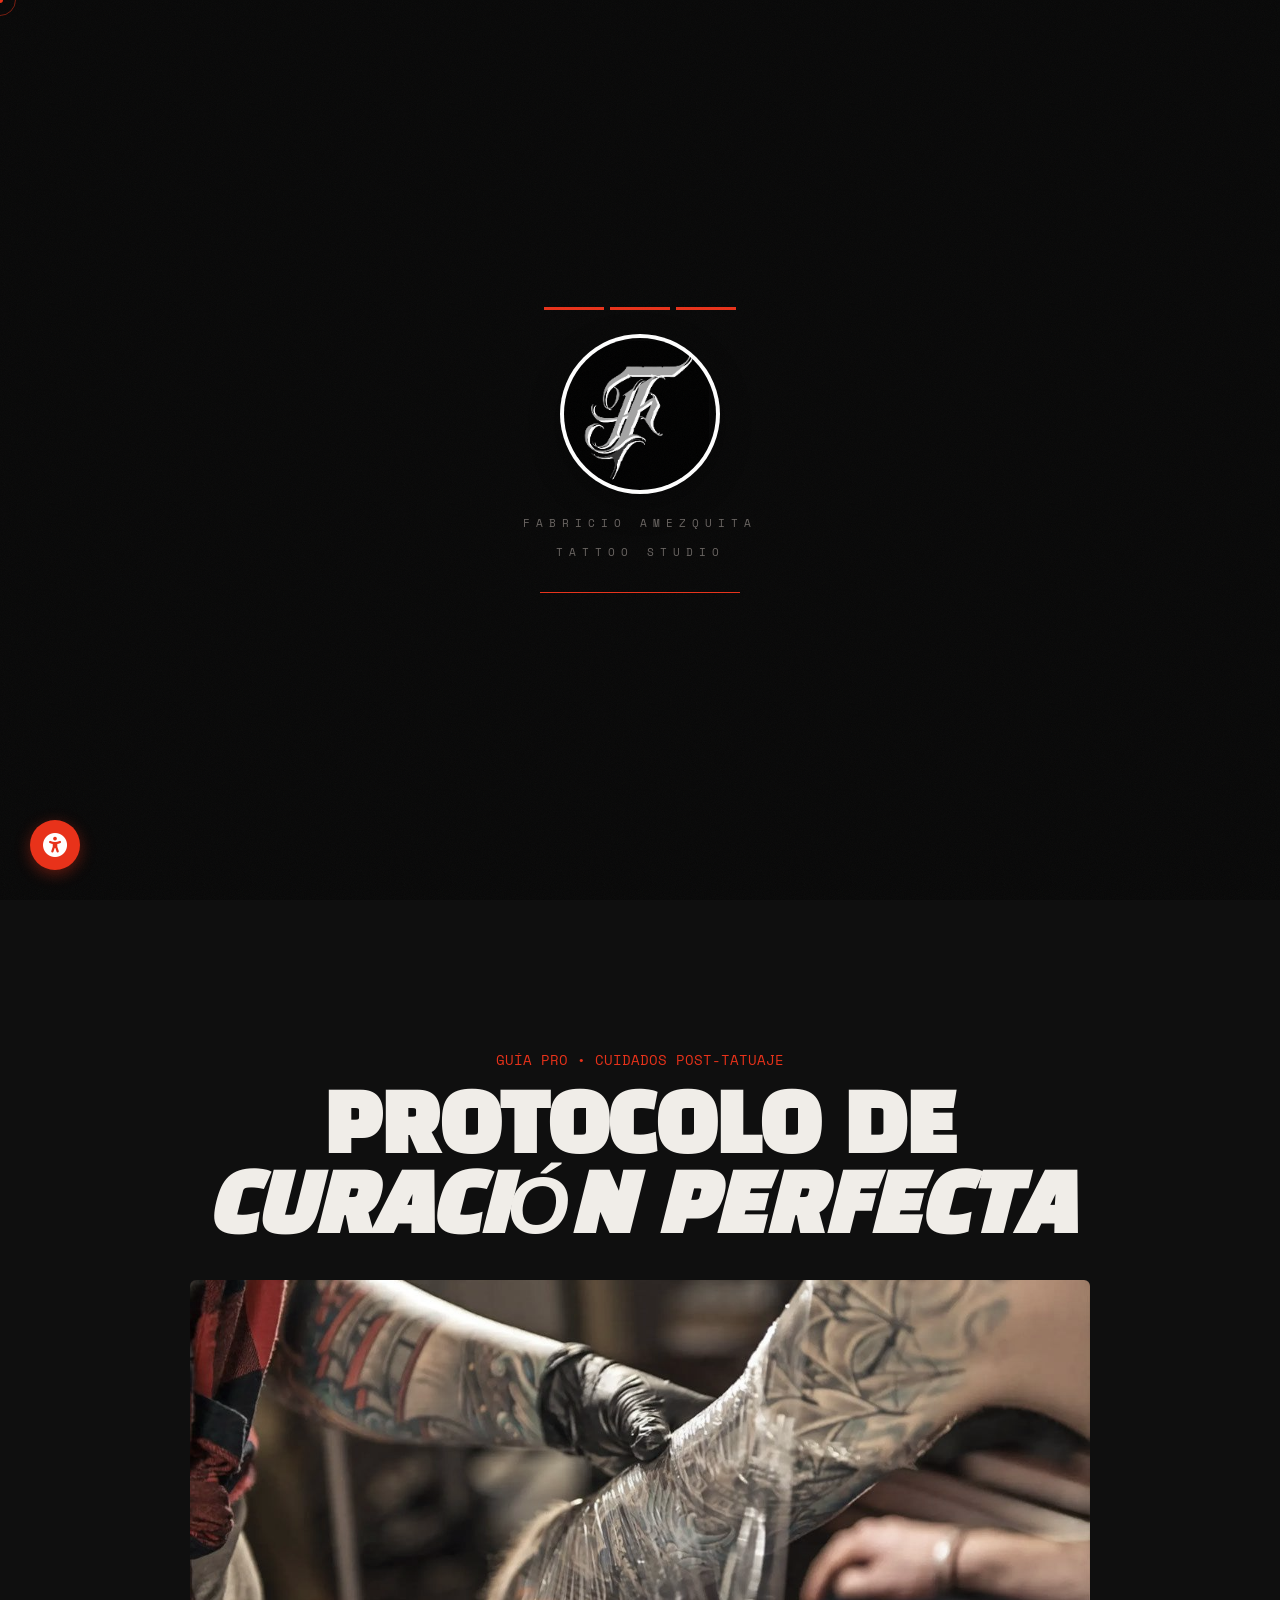
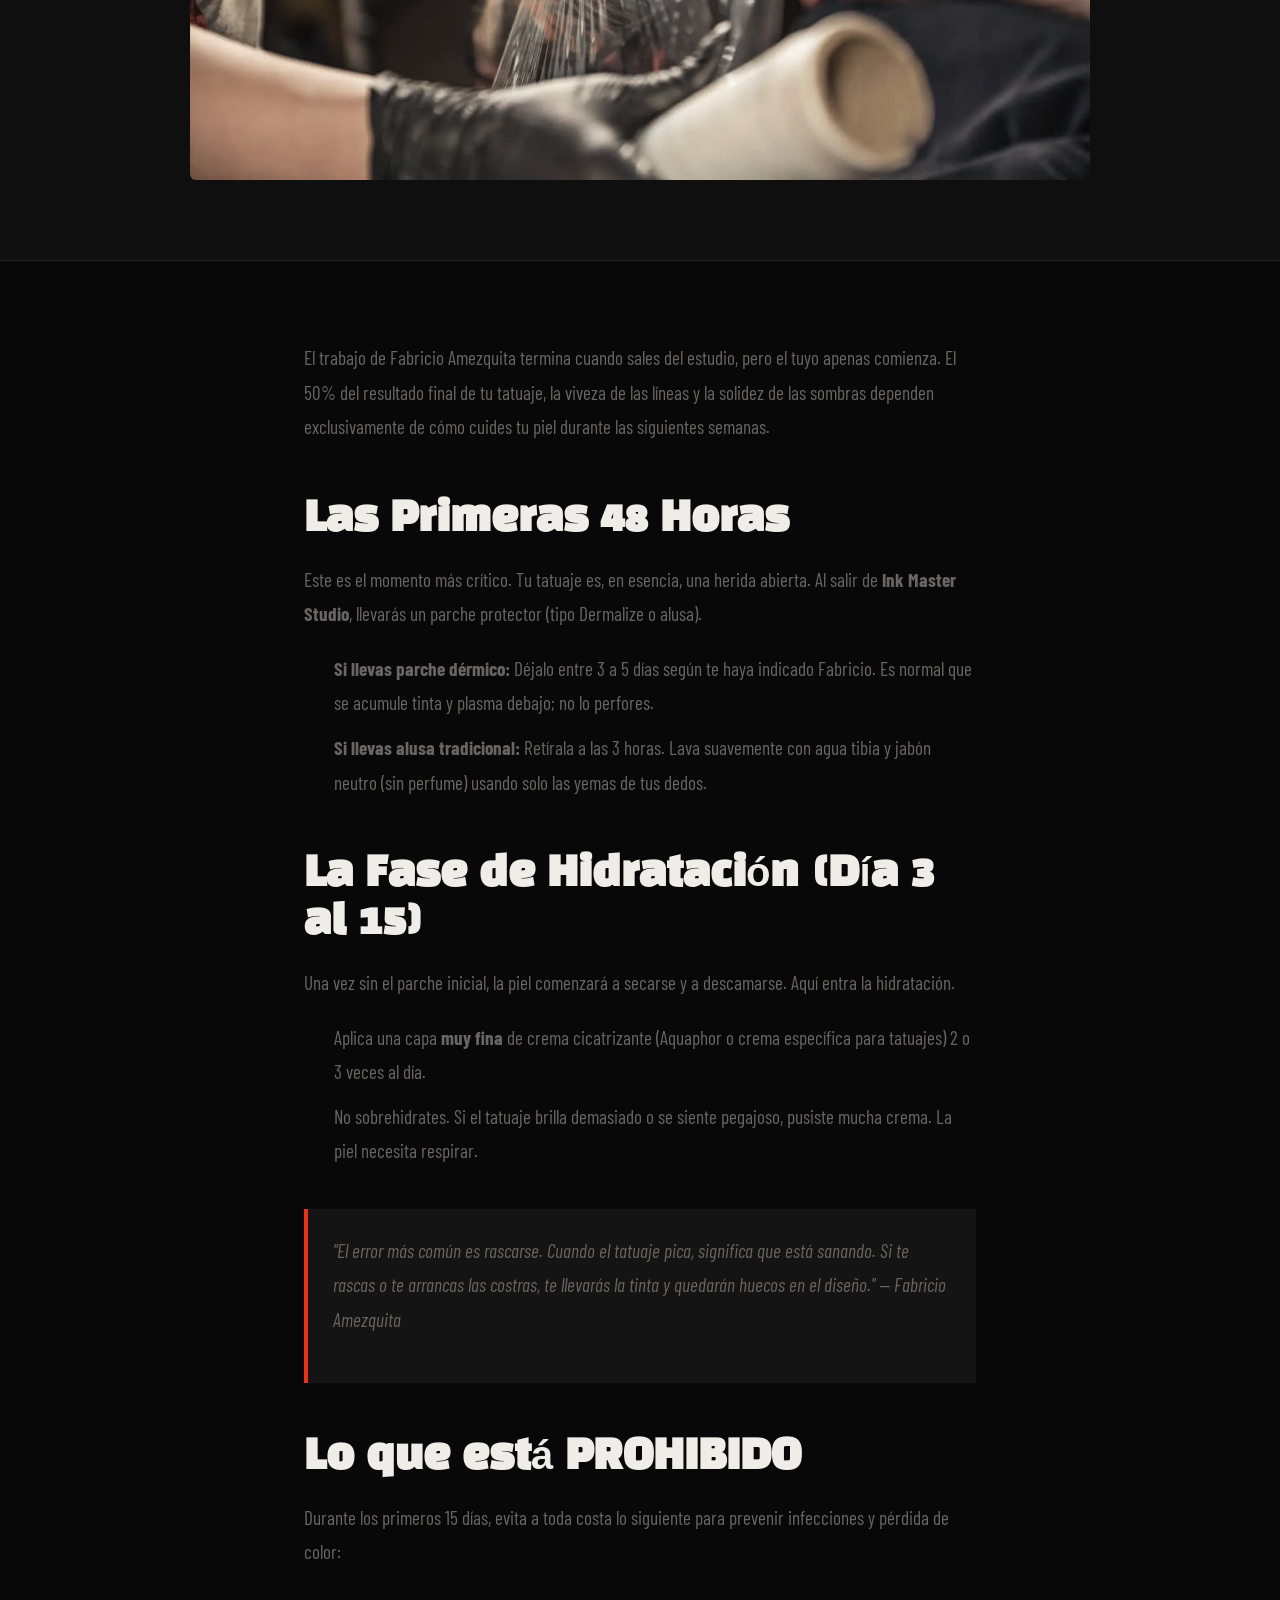
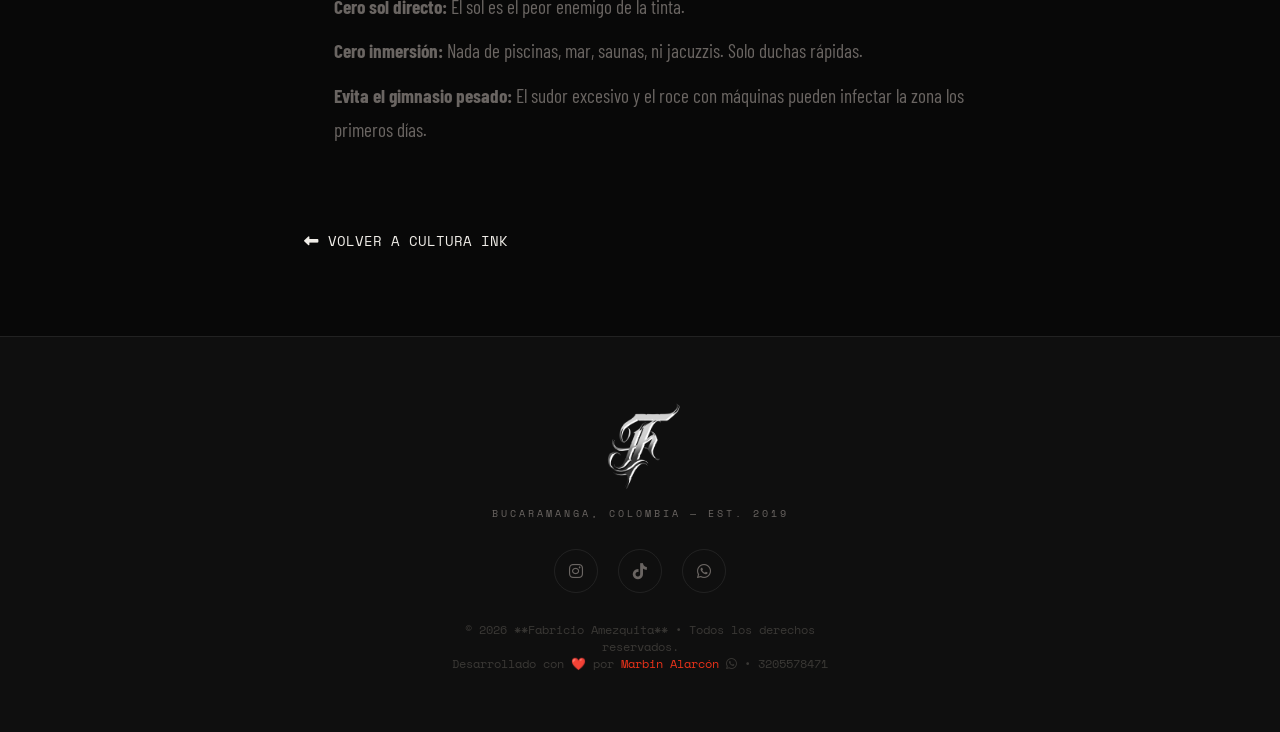
<file: curacion.html>
<!DOCTYPE html>
<html lang="es">

<head>
    <meta charset="UTF-8">
    <meta name="viewport" content="width=device-width, initial-scale=1.0">
    <meta name="theme-color" content="#080808">
    <meta name="description"
        content="Ink Master Tattoo Studio — Custom Tattoos & Fine Art. Blackwork, Realismo, Fine Line.">
    <title>Fabricio Amezquita | Tattoo Studio</title>
    <link rel="apple-touch-icon" sizes="57x57" href="favicon/apple-icon-57x57.png">
    <link rel="apple-touch-icon" sizes="60x60" href="favicon/apple-icon-60x60.png">
    <link rel="apple-touch-icon" sizes="72x72" href="favicon/apple-icon-72x72.png">
    <link rel="apple-touch-icon" sizes="76x76" href="favicon/apple-icon-76x76.png">
    <link rel="apple-touch-icon" sizes="114x114" href="favicon/apple-icon-114x114.png">
    <link rel="apple-touch-icon" sizes="120x120" href="favicon/apple-icon-120x120.png">
    <link rel="apple-touch-icon" sizes="144x144" href="favicon/apple-icon-144x144.png">
    <link rel="apple-touch-icon" sizes="152x152" href="favicon/apple-icon-152x152.png">
    <link rel="apple-touch-icon" sizes="180x180" href="favicon/apple-icon-180x180.png">
    <link rel="icon" type="image/png" sizes="192x192" href="favicon/android-icon-192x192.png">
    <link rel="icon" type="image/png" sizes="32x32" href="favicon/favicon-32x32.png">
    <link rel="icon" type="image/png" sizes="96x96" href="favicon/favicon-96x96.png">
    <link rel="icon" type="image/png" sizes="16x16" href="favicon/favicon-16x16.png">
    <link rel="manifest" href="manifest.json">
    <meta name="msapplication-TileColor" content="#ffffff">
    <meta name="msapplication-TileImage" content="/ms-icon-144x144.png">
    <meta name="theme-color" content="#ffffff">
    <link rel="manifest" href="manifest.json">
    <link rel="preconnect" href="https://fonts.googleapis.com">
    <link rel="preconnect" href="https://fonts.gstatic.com" crossorigin>
    <link
        href="https://fonts.googleapis.com/css2?family=Black+Han+Sans&family=Barlow+Condensed:ital,wght@0,300;0,400;0,700;0,900;1,400&family=Space+Mono:ital@0;1&display=swap"
        rel="stylesheet">
    <link rel="stylesheet" href="https://cdnjs.cloudflare.com/ajax/libs/font-awesome/6.4.0/css/all.min.css">
    <link rel="stylesheet" href="styles.css">
</head>

<body>

    <!-- ====== NOISE OVERLAY ====== -->
    <div class="noise-overlay"></div>

    <!-- ====== CURSOR ====== -->
    <div class="custom-cursor" id="cursor">
        <div class="cursor-dot"></div>
        <div class="cursor-ring"></div>
    </div>

    <!-- ====== SPLASH SCREEN ====== -->
    <div id="splash-screen">
        <div class="splash-inner">
            <div class="splash-lines">
                <span></span><span></span><span></span>
            </div>
            <div class="splash-logo" style="text-align: -webkit-center;">
                <img src="img/pwa-icon-192v3.png" alt="Fabricio Amezquita TATTOO" class="logo-splash-img">
            </div>
            <p class="splash-sub">FABRICIO AMEZQUITA</p>
            <p class="splash-sub"> TATTOO STUDIO </p>
            <div class="splash-progress">
                <div class="splash-bar"></div>
            </div>
        </div>
    </div>


    <!-- ====== NAVBAR ====== -->
    <nav class="navbar" id="navbar">
        <a href="#inicio" class="logo" style="text-decoration: none;">
            <img src="img/pwa-icon-192v3.png" alt="Logo" class="logo-nav-img">
        </a>
        <div class="nav-links">
            <a href="index.html#galeria" class="nav-link">Galería</a>
            <a href="index.html#cuidados" class="nav-link">Cuidados</a>
            <a href="index.html#videos" class="nav-link">Videos</a>
            <a href="index.html#fotos" class="nav-link">Fotos</a>
            <a href="index.html#blog" class="nav-link">Blog</a>
            <a href="index.html#instagram" class="nav-link">INK</a>
            <a href="index.html#zonas" class="nav-link">Zonas</a>
            <a href="index.html#faq" class="nav-link">FAQ</a>
            <a href="index.html#cotizar" class="nav-link nav-cta">Cotizar <i class="fab fa-whatsapp"></i></a>
        </div>
        <button class="hamburger" id="hamburger" aria-label="Menu">
            <span></span><span></span><span></span>
        </button>
    </nav>


    <!-- Mobile Menu -->
    <div class="mobile-menu" id="mobile-menu">
        <a href="index.html#galeria" class="mob-link">Galería</a>
        <a href="index.html#cuidados" class="mob-link">Cuidados</a>
        <a href="index.html#videos" class="mob-link">Videos</a>
        <a href="index.html#fotos" class="mob-link">Fotos</a>
        <a href="index.html#blog" class="mob-link">Blog</a>
        <a href="index.html#instagram" class="mob-link">INK</a>
        <a href="index.html#zonas" class="mob-link">Zonas</a>
        <a href="index.html#faq" class="mob-link">FAQ</a>
        <a href="index.html#cotizar" class="mob-link mob-cta">Cotizar →</a>
    </div>

    <!-- ====== HERO ====== -->
    <header class="hero" id="hero">
        <div class="hero-bg" id="hero-bg" style="background-image: url('img/banner.webp');"></div>
        <div class="hero-overlay"></div>

        <!-- Decorative vertical text -->
        <div class="hero-vertical-text">SINCE 2019 — BUCRAMANGA COL</div>

        <div class="hero-content">
            <div class="hero-eyebrow">
                <span class="eyebrow-line"></span>
                <span>Custom Tattoos &amp; Fine Art</span>
            </div>
            <h1 class="hero-title">
                <span class="line-1">TU PIEL,</span>
                <span class="line-2">MI <em>LIENZO</em></span>
            </h1>
            <p class="hero-subtitle">Agenda abierta para 2026.<br>Escribenos <strong>y agenda tu cita.</strong></p>
            <div class="hero-actions">
                <a href="#cotizar" class="btn-primary">
                    <span>Cotizar Tatuaje</span>
                    <i class="fas fa-arrow-right"></i>
                </a>
                <a href="#galeria" class="btn-ghost">Ver Portafolio</a>
            </div>
        </div>

        <!-- Scroll indicator -->
        <div class="scroll-indicator">
            <span>SCROLL</span>
            <div class="scroll-line"></div>
        </div>

        <!-- Stats bar -->
        <div class="hero-stats">
            <div class="stat"><span class="stat-num">+500</span><span class="stat-label">Tatuajes</span></div>
            <div class="stat-divider"></div>
            <div class="stat"><span class="stat-num">7</span><span class="stat-label">Años de exp.</span></div>
            <div class="stat-divider"></div>
            <div class="stat"><span class="stat-num">3</span><span class="stat-label">Estilos</span></div>
        </div>
    </header>

    <main>
        <section class="article-hero">
            <span class="article-meta">Guía Pro • Cuidados Post-Tatuaje</span>
            <h1>PROTOCOLO DE<br><em>CURACIÓN PERFECTA</em></h1>
            <img src="img/curaciones.jpg" alt="Curación de tatuaje" class="article-hero-img">
        </section>

        <section class="article-content">
            <p>El trabajo de Fabricio Amezquita termina cuando sales del estudio, pero el tuyo apenas comienza. El 50%
                del resultado final de tu tatuaje, la viveza de las líneas y la solidez de las sombras dependen
                exclusivamente de cómo cuides tu piel durante las siguientes semanas.</p>

            <h2>Las Primeras 48 Horas</h2>
            <p>Este es el momento más crítico. Tu tatuaje es, en esencia, una herida abierta. Al salir de <strong>Ink
                    Master Studio</strong>, llevarás un parche protector (tipo Dermalize o alusa). </p>
            <ul>
                <li><strong>Si llevas parche dérmico:</strong> Déjalo entre 3 a 5 días según te haya indicado Fabricio.
                    Es normal que se acumule tinta y plasma debajo; no lo perfores.</li>
                <li><strong>Si llevas alusa tradicional:</strong> Retírala a las 3 horas. Lava suavemente con agua tibia
                    y jabón neutro (sin perfume) usando solo las yemas de tus dedos.</li>
            </ul>

            <h2>La Fase de Hidratación (Día 3 al 15)</h2>
            <p>Una vez sin el parche inicial, la piel comenzará a secarse y a descamarse. Aquí entra la hidratación.</p>
            <ul>
                <li>Aplica una capa <strong>muy fina</strong> de crema cicatrizante (Aquaphor o crema específica para
                    tatuajes) 2 o 3 veces al día.</li>
                <li>No sobrehidrates. Si el tatuaje brilla demasiado o se siente pegajoso, pusiste mucha crema. La piel
                    necesita respirar.</li>
            </ul>

            <div class="highlight-box">
                <p>"El error más común es rascarse. Cuando el tatuaje pica, significa que está sanando. Si te rascas o
                    te arrancas las costras, te llevarás la tinta y quedarán huecos en el diseño." — Fabricio Amezquita
                </p>
            </div>

            <h2>Lo que está PROHIBIDO</h2>
            <p>Durante los primeros 15 días, evita a toda costa lo siguiente para prevenir infecciones y pérdida de
                color:</p>
            <ul>
                <li><strong>Cero sol directo:</strong> El sol es el peor enemigo de la tinta.</li>
                <li><strong>Cero inmersión:</strong> Nada de piscinas, mar, saunas, ni jacuzzis. Solo duchas rápidas.
                </li>
                <li><strong>Evita el gimnasio pesado:</strong> El sudor excesivo y el roce con máquinas pueden infectar
                    la zona los primeros días.</li>
            </ul>

            <a href="index.html#blog" class="back-to-home"><i class="fas fa-long-arrow-alt-left"></i> Volver a Cultura
                Ink</a>
        </section>
    </main>

    <!-- ====== FOOTER ====== -->
    <footer class="site-footer">
        <div class="footer-inner">
            <div class="footer-logo">
                <img src="img/F.png" alt="Ink Master Studio" style="width: 100px; height: 100px;">
            </div>
            <p class="footer-sub">Bucaramanga, Colombia — Est. 2019</p>
            <div class="footer-socials">
                <a href="#" aria-label="Instagram"><i class="fab fa-instagram"></i></a>
                <a href="#" aria-label="TikTok"><i class="fab fa-tiktok"></i></a>
                <a href="https://wa.me/573205578471" aria-label="WhatsApp"><i class="fab fa-whatsapp"></i></a>
            </div>
            <p class="footer-copy">
                © 2026 **Fabricio Amezquita** • Todos los derechos reservados. <br>
                Desarrollado con ❤️ por <a href="https://marbinalarcondesarrollador.github.io/portafolio/"
                    target="_blank" style="color: var(--accent); text-decoration: none;">Marbin
                    Alarcón </a>
                <a href="https://wa.me/573205578471" target="_blank" aria-label="WhatsApp"><i
                        class="fab fa-whatsapp"></i> • 3205578471</a>
            </p>
        </div>
    </footer>

    <!-- ====== LIGHTBOX ====== -->
    <div id="lightbox" class="lightbox" role="dialog" aria-modal="true">
        <button class="close-lightbox" aria-label="Cerrar"><i class="fas fa-times"></i></button>
        <div class="lightbox-inner">
            <img class="lightbox-img" id="lightbox-img" alt="Tatuaje ampliado">
        </div>
    </div>

    <div class="a11y-widget" id="a11y-widget">
        <button class="a11y-toggle" id="a11y-toggle" aria-label="Abrir menú de accesibilidad">
            <i class="fas fa-universal-access"></i>
        </button>
        <div class="a11y-menu" id="a11y-menu" aria-hidden="true">
            <div class="a11y-header">
                <h3>Accesibilidad</h3>
                <button id="a11y-close" aria-label="Cerrar menú"><i class="fas fa-times"></i></button>
            </div>
            <div class="a11y-options">
                <button class="a11y-btn" data-action="increase-text">
                    <i class="fas fa-search-plus"></i> Aumentar Texto
                </button>
                <button class="a11y-btn" data-action="decrease-text">
                    <i class="fas fa-search-minus"></i> Reducir Texto
                </button>
                <button class="a11y-btn" data-action="high-contrast">
                    <i class="fas fa-adjust"></i> Alto Contraste
                </button>
                <button class="a11y-btn" data-action="grayscale">
                    <i class="fas fa-tint-slash"></i> Escala de Grises
                </button>
                <button class="a11y-btn" data-action="no-animations">
                    <i class="fas fa-stop-circle"></i> Sin Animaciones
                </button>
                <button class="a11y-btn a11y-reset" data-action="reset">
                    <i class="fas fa-redo"></i> Restablecer
                </button>
            </div>
        </div>
    </div>

    <button id="scroll-top" class="scroll-top" aria-label="Volver arriba">
        <i class="fas fa-arrow-up"></i>
    </button>

    <script src="app1.js"></script>
    <script async src="//www.instagram.com/embed.js"></script>
</body>

</html>
</file>
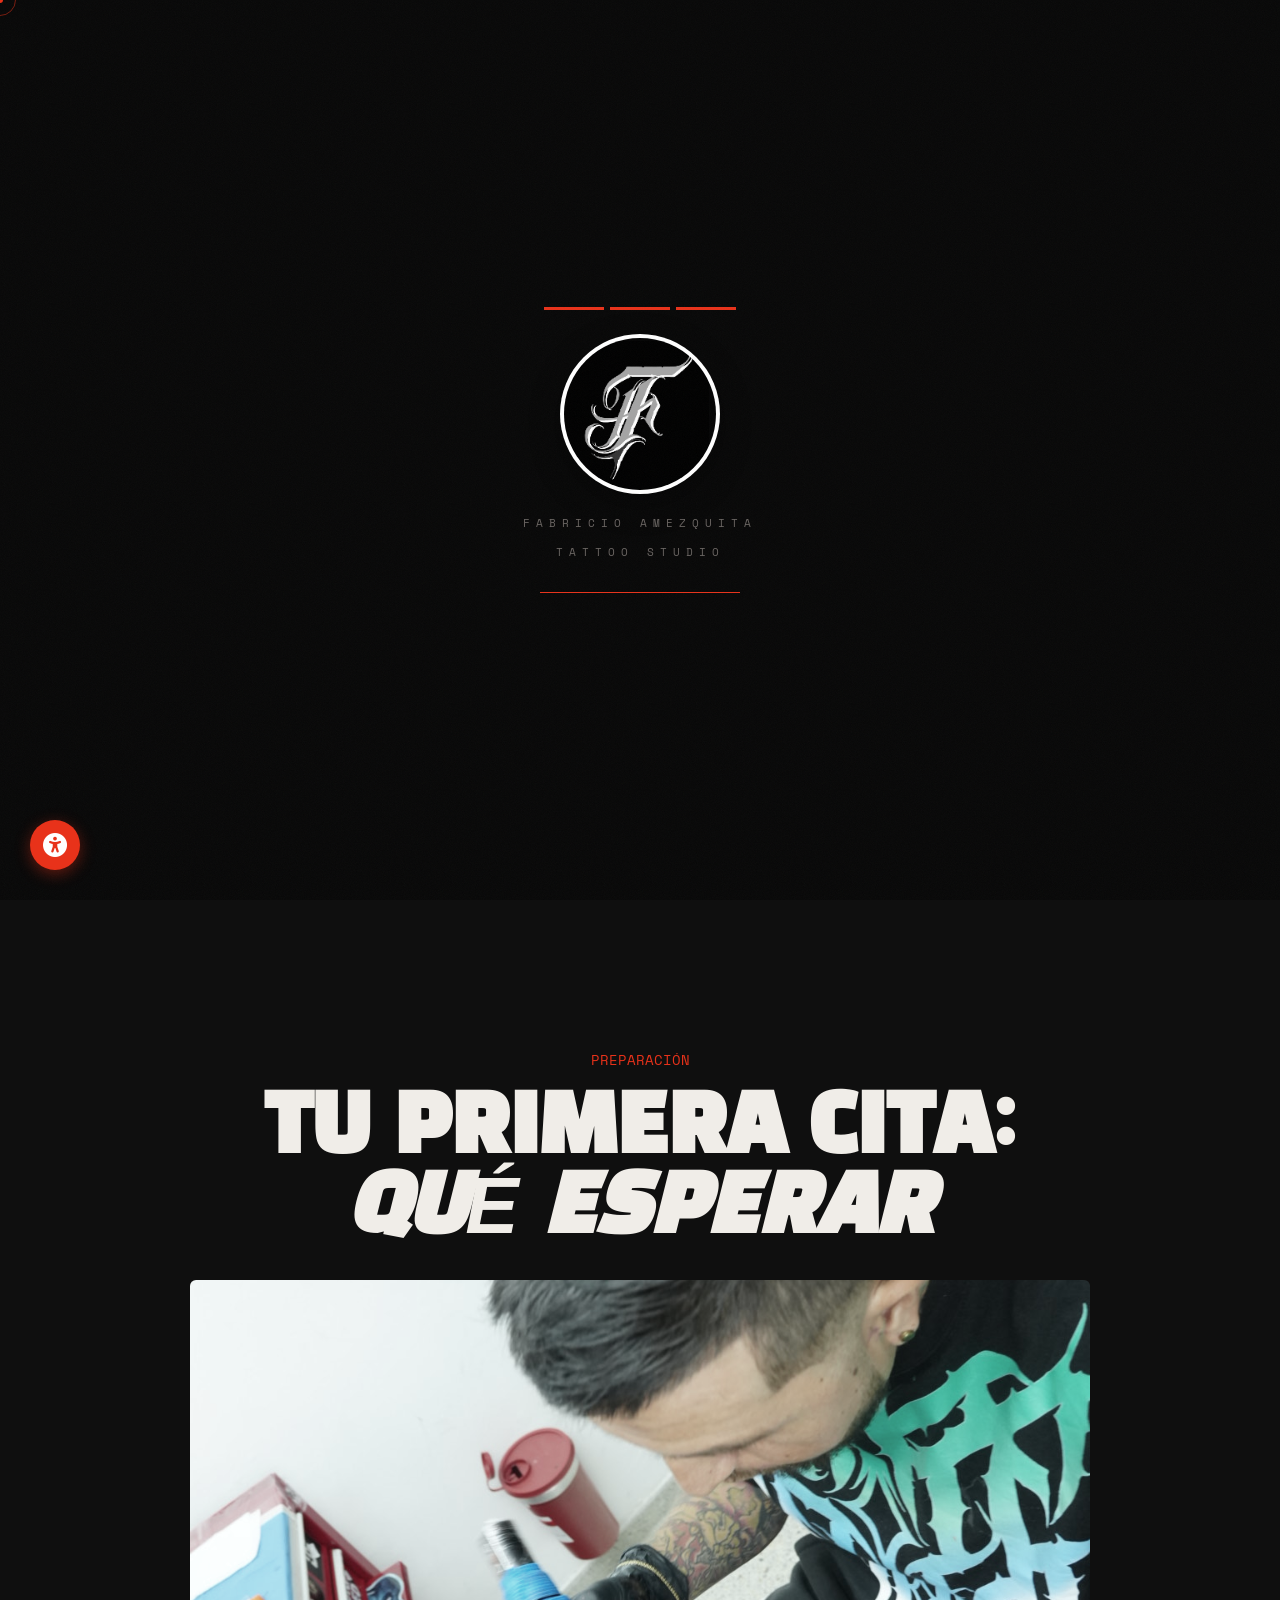
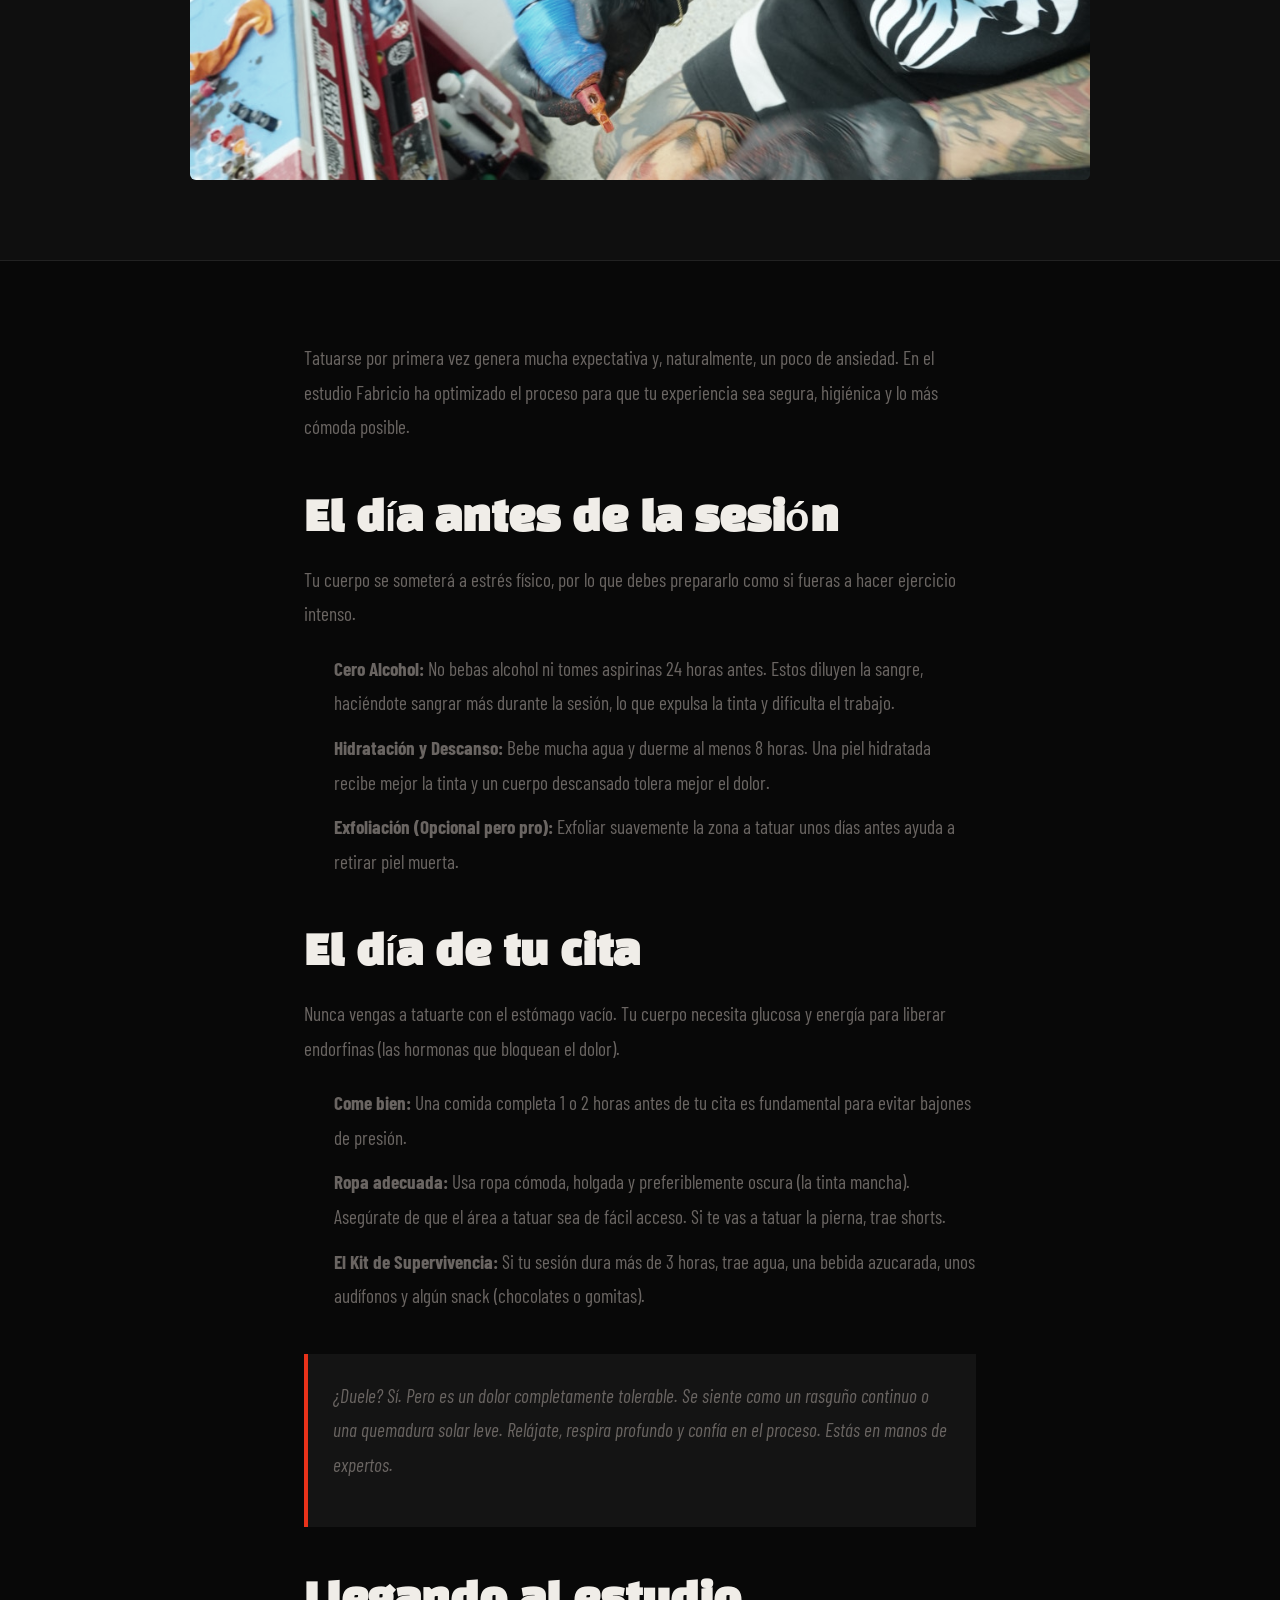
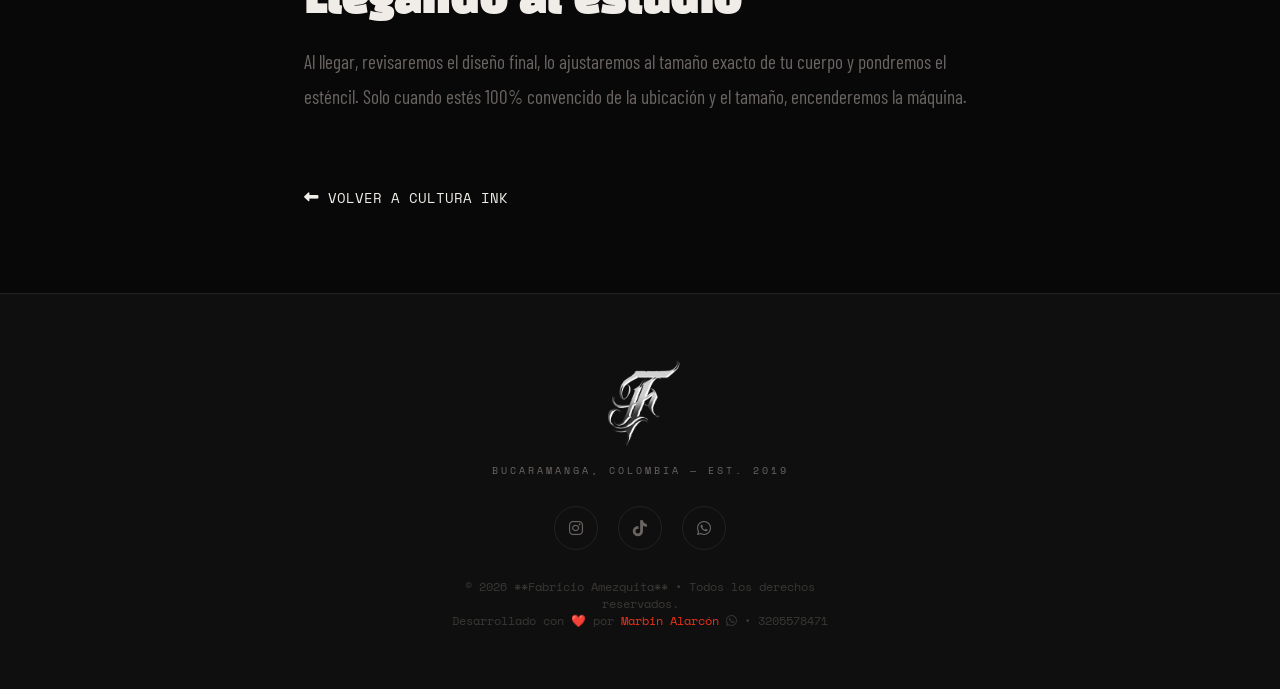
<file: primera-cita.html>
<!DOCTYPE html>
<html lang="es">

<head>
    <meta charset="UTF-8">
    <meta name="viewport" content="width=device-width, initial-scale=1.0">
    <meta name="theme-color" content="#080808">
    <meta name="description"
        content="Ink Master Tattoo Studio — Custom Tattoos & Fine Art. Blackwork, Realismo, Fine Line.">
    <title>Fabricio Amezquita | Tattoo Studio</title>
    <link rel="apple-touch-icon" sizes="57x57" href="favicon/apple-icon-57x57.png">
    <link rel="apple-touch-icon" sizes="60x60" href="favicon/apple-icon-60x60.png">
    <link rel="apple-touch-icon" sizes="72x72" href="favicon/apple-icon-72x72.png">
    <link rel="apple-touch-icon" sizes="76x76" href="favicon/apple-icon-76x76.png">
    <link rel="apple-touch-icon" sizes="114x114" href="favicon/apple-icon-114x114.png">
    <link rel="apple-touch-icon" sizes="120x120" href="favicon/apple-icon-120x120.png">
    <link rel="apple-touch-icon" sizes="144x144" href="favicon/apple-icon-144x144.png">
    <link rel="apple-touch-icon" sizes="152x152" href="favicon/apple-icon-152x152.png">
    <link rel="apple-touch-icon" sizes="180x180" href="favicon/apple-icon-180x180.png">
    <link rel="icon" type="image/png" sizes="192x192" href="favicon/android-icon-192x192.png">
    <link rel="icon" type="image/png" sizes="32x32" href="favicon/favicon-32x32.png">
    <link rel="icon" type="image/png" sizes="96x96" href="favicon/favicon-96x96.png">
    <link rel="icon" type="image/png" sizes="16x16" href="favicon/favicon-16x16.png">
    <link rel="manifest" href="manifest.json">
    <meta name="msapplication-TileColor" content="#ffffff">
    <meta name="msapplication-TileImage" content="/ms-icon-144x144.png">
    <meta name="theme-color" content="#ffffff">
    <link rel="manifest" href="manifest.json">
    <link rel="preconnect" href="https://fonts.googleapis.com">
    <link rel="preconnect" href="https://fonts.gstatic.com" crossorigin>
    <link
        href="https://fonts.googleapis.com/css2?family=Black+Han+Sans&family=Barlow+Condensed:ital,wght@0,300;0,400;0,700;0,900;1,400&family=Space+Mono:ital@0;1&display=swap"
        rel="stylesheet">
    <link rel="stylesheet" href="https://cdnjs.cloudflare.com/ajax/libs/font-awesome/6.4.0/css/all.min.css">
    <link rel="stylesheet" href="styles.css">
</head>

<body>

    <!-- ====== NOISE OVERLAY ====== -->
    <div class="noise-overlay"></div>

    <!-- ====== CURSOR ====== -->
    <div class="custom-cursor" id="cursor">
        <div class="cursor-dot"></div>
        <div class="cursor-ring"></div>
    </div>

    <!-- ====== SPLASH SCREEN ====== -->
    <div id="splash-screen">
        <div class="splash-inner">
            <div class="splash-lines">
                <span></span><span></span><span></span>
            </div>
            <div class="splash-logo" style="text-align: -webkit-center;">
                <img src="img/pwa-icon-192v3.png" alt="Fabricio Amezquita TATTOO" class="logo-splash-img">
            </div>
            <p class="splash-sub">FABRICIO AMEZQUITA</p>
            <p class="splash-sub"> TATTOO STUDIO </p>
            <div class="splash-progress">
                <div class="splash-bar"></div>
            </div>
        </div>
    </div>


    <!-- ====== NAVBAR ====== -->
    <nav class="navbar" id="navbar">
        <a href="#inicio" class="logo" style="text-decoration: none;">
            <img src="img/pwa-icon-192v3.png" alt="Logo" class="logo-nav-img">
        </a>
        <div class="nav-links">
            <a href="index.html#galeria" class="nav-link">Galería</a>
            <a href="index.html#cuidados" class="nav-link">Cuidados</a>
            <a href="index.html#videos" class="nav-link">Videos</a>
            <a href="index.html#fotos" class="nav-link">Fotos</a>
            <a href="index.html#blog" class="nav-link">Blog</a>
            <a href="index.html#instagram" class="nav-link">INK</a>
            <a href="index.html#zonas" class="nav-link">Zonas</a>
            <a href="index.html#faq" class="nav-link">FAQ</a>
            <a href="index.html#cotizar" class="nav-link nav-cta">Cotizar <i class="fab fa-whatsapp"></i></a>
        </div>
        <button class="hamburger" id="hamburger" aria-label="Menu">
            <span></span><span></span><span></span>
        </button>
    </nav>


    <!-- Mobile Menu -->
    <div class="mobile-menu" id="mobile-menu">
        <a href="index.html#galeria" class="mob-link">Galería</a>
        <a href="index.html#cuidados" class="mob-link">Cuidados</a>
        <a href="index.html#videos" class="mob-link">Videos</a>
        <a href="index.html#fotos" class="mob-link">Fotos</a>
        <a href="index.html#blog" class="mob-link">Blog</a>
        <a href="index.html#instagram" class="mob-link">INK</a>
        <a href="index.html#zonas" class="mob-link">Zonas</a>
        <a href="index.html#faq" class="mob-link">FAQ</a>
        <a href="index.html#cotizar" class="mob-link mob-cta">Cotizar →</a>
    </div>

    <!-- ====== HERO ====== -->
    <header class="hero" id="hero">
        <div class="hero-bg" id="hero-bg" style="background-image: url('img/banner.webp');"></div>
        <div class="hero-overlay"></div>

        <!-- Decorative vertical text -->
        <div class="hero-vertical-text">SINCE 2019 — BUCRAMANGA COL</div>

        <div class="hero-content">
            <div class="hero-eyebrow">
                <span class="eyebrow-line"></span>
                <span>Custom Tattoos &amp; Fine Art</span>
            </div>
            <h1 class="hero-title">
                <span class="line-1">TU PIEL,</span>
                <span class="line-2">MI <em>LIENZO</em></span>
            </h1>
            <p class="hero-subtitle">Agenda abierta para 2026.<br>Escribenos <strong>y agenda tu cita.</strong></p>
            <div class="hero-actions">
                <a href="#cotizar" class="btn-primary">
                    <span>Cotizar Tatuaje</span>
                    <i class="fas fa-arrow-right"></i>
                </a>
                <a href="#galeria" class="btn-ghost">Ver Portafolio</a>
            </div>
        </div>

        <!-- Scroll indicator -->
        <div class="scroll-indicator">
            <span>SCROLL</span>
            <div class="scroll-line"></div>
        </div>

        <!-- Stats bar -->
        <div class="hero-stats">
            <div class="stat"><span class="stat-num">+500</span><span class="stat-label">Tatuajes</span></div>
            <div class="stat-divider"></div>
            <div class="stat"><span class="stat-num">7</span><span class="stat-label">Años de exp.</span></div>
            <div class="stat-divider"></div>
            <div class="stat"><span class="stat-num">3</span><span class="stat-label">Estilos</span></div>
        </div>
    </header>

    <main>
        <section class="article-hero">
            <span class="article-meta">Preparación</span>
            <h1>TU PRIMERA CITA:<br><em>QUÉ ESPERAR</em></h1>
            <img src="img/fabri1.jpeg" alt="Sesión de tatuaje" class="article-hero-img">
        </section>

        <section class="article-content">
            <p>Tatuarse por primera vez genera mucha expectativa y, naturalmente, un poco de ansiedad. En el estudio
                Fabricio ha optimizado el proceso para que tu experiencia sea segura, higiénica y lo más cómoda posible.
            </p>

            <h2>El día antes de la sesión</h2>
            <p>Tu cuerpo se someterá a estrés físico, por lo que debes prepararlo como si fueras a hacer ejercicio
                intenso.</p>
            <ul>
                <li><strong>Cero Alcohol:</strong> No bebas alcohol ni tomes aspirinas 24 horas antes. Estos diluyen la
                    sangre, haciéndote sangrar más durante la sesión, lo que expulsa la tinta y dificulta el trabajo.
                </li>
                <li><strong>Hidratación y Descanso:</strong> Bebe mucha agua y duerme al menos 8 horas. Una piel
                    hidratada recibe mejor la tinta y un cuerpo descansado tolera mejor el dolor.</li>
                <li><strong>Exfoliación (Opcional pero pro):</strong> Exfoliar suavemente la zona a tatuar unos días
                    antes ayuda a retirar piel muerta.</li>
            </ul>

            <h2>El día de tu cita</h2>
            <p>Nunca vengas a tatuarte con el estómago vacío. Tu cuerpo necesita glucosa y energía para liberar
                endorfinas (las hormonas que bloquean el dolor).</p>
            <ul>
                <li><strong>Come bien:</strong> Una comida completa 1 o 2 horas antes de tu cita es fundamental para
                    evitar bajones de presión.</li>
                <li><strong>Ropa adecuada:</strong> Usa ropa cómoda, holgada y preferiblemente oscura (la tinta mancha).
                    Asegúrate de que el área a tatuar sea de fácil acceso. Si te vas a tatuar la pierna, trae shorts.
                </li>
                <li><strong>El Kit de Supervivencia:</strong> Si tu sesión dura más de 3 horas, trae agua, una bebida
                    azucarada, unos audífonos y algún snack (chocolates o gomitas).</li>
            </ul>

            <div class="highlight-box">
                <p>¿Duele? Sí. Pero es un dolor completamente tolerable. Se siente como un rasguño continuo o una
                    quemadura solar leve. Relájate, respira profundo y confía en el proceso. Estás en manos de expertos.
                </p>
            </div>

            <h2>Llegando al estudio</h2>
            <p>Al llegar, revisaremos el diseño final, lo ajustaremos al tamaño exacto de tu cuerpo y pondremos el
                esténcil. Solo cuando estés 100% convencido de la ubicación y el tamaño, encenderemos la máquina.</p>

            <a href="index.html#blog" class="back-to-home"><i class="fas fa-long-arrow-alt-left"></i> Volver a Cultura
                Ink</a>
        </section>
    </main>

    <!-- ====== FOOTER ====== -->
    <footer class="site-footer">
        <div class="footer-inner">
            <div class="footer-logo">
                <img src="img/F.png" alt="Ink Master Studio" style="width: 100px; height: 100px;">
            </div>
            <p class="footer-sub">Bucaramanga, Colombia — Est. 2019</p>
            <div class="footer-socials">
                <a href="#" aria-label="Instagram"><i class="fab fa-instagram"></i></a>
                <a href="#" aria-label="TikTok"><i class="fab fa-tiktok"></i></a>
                <a href="https://wa.me/573205578471" aria-label="WhatsApp"><i class="fab fa-whatsapp"></i></a>
            </div>
            <p class="footer-copy">
                © 2026 **Fabricio Amezquita** • Todos los derechos reservados. <br>
                Desarrollado con ❤️ por <a href="https://marbinalarcondesarrollador.github.io/portafolio/"
                    target="_blank" style="color: var(--accent); text-decoration: none;">Marbin
                    Alarcón </a>
                <a href="https://wa.me/573205578471" target="_blank" aria-label="WhatsApp"><i
                        class="fab fa-whatsapp"></i> • 3205578471</a>
            </p>
        </div>
    </footer>

    <!-- ====== LIGHTBOX ====== -->
    <div id="lightbox" class="lightbox" role="dialog" aria-modal="true">
        <button class="close-lightbox" aria-label="Cerrar"><i class="fas fa-times"></i></button>
        <div class="lightbox-inner">
            <img class="lightbox-img" id="lightbox-img" alt="Tatuaje ampliado">
        </div>
    </div>

    <div class="a11y-widget" id="a11y-widget">
        <button class="a11y-toggle" id="a11y-toggle" aria-label="Abrir menú de accesibilidad">
            <i class="fas fa-universal-access"></i>
        </button>
        <div class="a11y-menu" id="a11y-menu" aria-hidden="true">
            <div class="a11y-header">
                <h3>Accesibilidad</h3>
                <button id="a11y-close" aria-label="Cerrar menú"><i class="fas fa-times"></i></button>
            </div>
            <div class="a11y-options">
                <button class="a11y-btn" data-action="increase-text">
                    <i class="fas fa-search-plus"></i> Aumentar Texto
                </button>
                <button class="a11y-btn" data-action="decrease-text">
                    <i class="fas fa-search-minus"></i> Reducir Texto
                </button>
                <button class="a11y-btn" data-action="high-contrast">
                    <i class="fas fa-adjust"></i> Alto Contraste
                </button>
                <button class="a11y-btn" data-action="grayscale">
                    <i class="fas fa-tint-slash"></i> Escala de Grises
                </button>
                <button class="a11y-btn" data-action="no-animations">
                    <i class="fas fa-stop-circle"></i> Sin Animaciones
                </button>
                <button class="a11y-btn a11y-reset" data-action="reset">
                    <i class="fas fa-redo"></i> Restablecer
                </button>
            </div>
        </div>
    </div>

    <button id="scroll-top" class="scroll-top" aria-label="Volver arriba">
        <i class="fas fa-arrow-up"></i>
    </button>
    <script src="app1.js"></script>
    <script async src="//www.instagram.com/embed.js"></script>
</body>

</html>
</file>
<file: styles.css>
/* ============================================================
   INK MASTER — TATTOO STUDIO PWA
   Design direction: Industrial brutalism + editorial luxury
   Fonts: Black Han Sans (display) + Barlow Condensed + Space Mono
   ============================================================ */

/* --- VARIABLES --- */
:root {
    --bg: #080808;
    --bg-2: #0f0f0f;
    --bg-3: #141414;
    --surface: rgba(255, 255, 255, 0.03);
    --border: rgba(255, 255, 255, 0.08);
    --text: #f0ede8;
    --text-muted: #6a6562;
    --text-dim: #3a3835;
    --accent: #e8321a;
    --accent-2: #ff6b4a;
    --gold: #c8a96e;
    --green: #3dba72;
    --yellow: #e8c53a;

    --font-display: 'Black Han Sans', 'Helvetica Neue', sans-serif;
    --font-body: 'Barlow Condensed', sans-serif;
    --font-mono: 'Space Mono', monospace;

    --ease-out-expo: cubic-bezier(0.16, 1, 0.3, 1);
    --ease-in-out: cubic-bezier(0.4, 0, 0.2, 1);
    --radius-sm: 6px;
    --radius-md: 12px;
    --radius-lg: 20px;
}

/* --- RESET + BASE --- */
*,
*::before,
*::after {
    margin: 0;
    padding: 0;
    box-sizing: border-box;
}

html {
    scroll-behavior: smooth;
    font-size: 16px;
}

body {
    background-color: var(--bg);
    color: var(--text);
    font-family: var(--font-body);
    font-weight: 400;
    overflow-x: hidden;
    -webkit-font-smoothing: antialiased;
    cursor: none;
}

img {
    max-width: 100%;
    display: block;
}

a {
    text-decoration: none;
    color: inherit;
}

ul {
    list-style: none;
}

button {
    cursor: none;
    border: none;
    background: none;
    font-family: inherit;
}

textarea,
input {
    font-family: inherit;
}

/* --- NOISE OVERLAY --- */
.noise-overlay {
    pointer-events: none;
    position: fixed;
    inset: 0;
    z-index: 9998;
    opacity: 0.035;
    background-image: url("data:image/svg+xml,%3Csvg viewBox='0 0 256 256' xmlns='http://www.w3.org/2000/svg'%3E%3Cfilter id='n'%3E%3CfeTurbulence type='fractalNoise' baseFrequency='0.9' numOctaves='4' stitchTiles='stitch'/%3E%3C/filter%3E%3Crect width='100%25' height='100%25' filter='url(%23n)'/%3E%3C/svg%3E");
    background-repeat: repeat;
    background-size: 200px;
}

/* --- CUSTOM CURSOR --- */
@media (pointer: fine) {
    * {
        cursor: none !important;
    }

    .custom-cursor {
        position: fixed;
        top: 0;
        left: 0;
        z-index: 99999;
        pointer-events: none;
        will-change: transform;
    }

    .cursor-dot {
        width: 6px;
        height: 6px;
        background: var(--accent);
        border-radius: 50%;
        position: absolute;
        top: -3px;
        left: -3px;
        transition: transform 0.1s;
    }

    .cursor-ring {
        width: 32px;
        height: 32px;
        border: 1.5px solid rgba(232, 50, 26, 0.5);
        border-radius: 50%;
        position: absolute;
        top: -16px;
        left: -16px;
        transition: transform 0.25s var(--ease-out-expo), width 0.25s, height 0.25s, top 0.25s, left 0.25s;
        mix-blend-mode: exclusion;
    }

    body.cursor-hover .cursor-ring {
        width: 52px;
        height: 52px;
        top: -26px;
        left: -26px;
        border-color: var(--accent);
    }
}

/* --- SPLASH SCREEN --- */
#splash-screen {
    position: fixed;
    inset: 0;
    background: var(--bg);
    display: flex;
    justify-content: center;
    align-items: center;
    z-index: 9997;
    transition: opacity 0.9s var(--ease-out-expo), transform 0.9s var(--ease-out-expo);
}

#splash-screen.fade-out {
    opacity: 0;
    transform: scale(1.05);
    pointer-events: none;
}

.splash-inner {
    text-align: center;
    position: relative;
}

.splash-lines {
    display: flex;
    gap: 6px;
    justify-content: center;
    margin-bottom: 24px;
}

.splash-lines span {
    display: block;
    height: 3px;
    background: var(--accent);
    animation: splashLine 1.2s var(--ease-out-expo) forwards;
    width: 0;
}

.splash-lines span:nth-child(1) {
    animation-delay: 0s;
}

.splash-lines span:nth-child(2) {
    animation-delay: 0.1s;
}

.splash-lines span:nth-child(3) {
    animation-delay: 0.2s;
}

@keyframes splashLine {
    to {
        width: 60px;
    }
}

.splash-logo {
    font-family: var(--font-display);
    font-size: clamp(4rem, 12vw, 8rem);
    letter-spacing: -3px;
    line-height: 1;
    animation: splashReveal 0.8s var(--ease-out-expo) 0.3s both;
}

.splash-logo span {
    color: var(--accent);
}

@keyframes splashReveal {
    from {
        opacity: 0;
        transform: translateY(30px);
    }

    to {
        opacity: 1;
        transform: translateY(0);
    }
}

.splash-sub {
    font-family: var(--font-mono);
    font-size: 0.7rem;
    letter-spacing: 6px;
    color: var(--text-muted);
    margin-top: 12px;
    animation: splashReveal 0.8s var(--ease-out-expo) 0.5s both;
}

.splash-progress {
    width: 200px;
    height: 1px;
    background: var(--border);
    margin: 32px auto 0;
    overflow: hidden;
    animation: splashReveal 0.5s ease 0.6s both;
}

.splash-bar {
    height: 100%;
    background: var(--accent);
    animation: splashProgress 1.4s var(--ease-in-out) 0.6s forwards;
    width: 0;
}

@keyframes splashProgress {
    to {
        width: 100%;
    }
}

/* --- NAVBAR --- */
.navbar {
    position: fixed;
    top: 0;
    width: 100%;
    padding: 0 5%;
    height: 72px;
    display: flex;
    justify-content: space-between;
    align-items: center;
    z-index: 500;
    transition: background 0.4s ease, border-color 0.4s ease;
    border-bottom: 1px solid transparent;
}

.navbar.scrolled {
    background: rgba(8, 8, 8, 0.95);
    backdrop-filter: blur(12px);
    -webkit-backdrop-filter: blur(12px);
    border-color: var(--border);
}

.nav-logo {
    font-family: var(--font-display);
    font-size: 1.6rem;
    letter-spacing: -1px;
    font-weight: 900;
}

.accent-dot {
    color: var(--accent);
}

.nav-links {
    display: flex;
    align-items: center;
    gap: 36px;
}

.nav-link {
    font-family: var(--font-mono);
    font-size: 0.72rem;
    letter-spacing: 2px;
    text-transform: uppercase;
    color: var(--text-muted);
    transition: color 0.3s;
    position: relative;
}

.nav-link::after {
    content: '';
    position: absolute;
    bottom: -4px;
    left: 0;
    width: 0;
    height: 1px;
    background: var(--accent);
    transition: width 0.3s;
}

.nav-link:hover {
    color: var(--text);
}

.nav-link:hover::after {
    width: 100%;
}

.nav-cta {
    background: var(--accent);
    color: white !important;
    padding: 9px 20px;
    border-radius: var(--radius-sm);
    display: flex;
    align-items: center;
    gap: 8px;
    font-size: 0.72rem;
    transition: background 0.3s, transform 0.2s;
}

.nav-cta::after {
    display: none;
}

.nav-cta:hover {
    background: var(--accent-2);
    transform: translateY(-1px);
}

.hamburger {
    display: none;
    flex-direction: column;
    gap: 5px;
    padding: 8px;
    z-index: 600;
}

.hamburger span {
    display: block;
    width: 24px;
    height: 2px;
    background: var(--text);
    transition: all 0.35s var(--ease-out-expo);
    transform-origin: center;
}

.hamburger.open span:nth-child(1) {
    transform: translateY(7px) rotate(45deg);
}

.hamburger.open span:nth-child(2) {
    opacity: 0;
    transform: scaleX(0);
}

.hamburger.open span:nth-child(3) {
    transform: translateY(-7px) rotate(-45deg);
}

/* Mobile menu */
.mobile-menu {
    position: fixed;
    inset: 0;
    background: var(--bg);
    z-index: 490;
    display: flex;
    flex-direction: column;
    justify-content: center;
    align-items: center;
    gap: 12px;
    transform: translateY(-100%);
    transition: transform 0.6s var(--ease-out-expo);
}

.mobile-menu.open {
    transform: translateY(0);
}

.mob-link {
    font-family: var(--font-display);
    font-size: clamp(2.5rem, 8vw, 4rem);
    letter-spacing: -1px;
    color: var(--text-muted);
    transition: color 0.3s;
}

.mob-link:hover {
    color: var(--text);
}

.mob-cta {
    color: var(--accent) !important;
    margin-top: 20px;
    font-size: clamp(1.5rem, 5vw, 2rem);
}

/* --- HERO --- */
.hero {
    min-height: 100svh;
    position: relative;
    display: flex;
    flex-direction: column;
    justify-content: flex-end;
    padding: 0 5% 0;
    overflow: hidden;
}

.hero-bg {
    position: absolute;
    inset: 0;
    background-size: cover;
    background-position: center top;
    filter: grayscale(80%) brightness(0.6);
    z-index: 1;
    transform-origin: center;
    will-change: transform;
}

.hero-overlay {
    position: absolute;
    inset: 0;
    background:
        linear-gradient(to top, var(--bg) 0%, rgba(8, 8, 8, 0.7) 50%, rgba(8, 8, 8, 0.2) 100%),
        linear-gradient(to right, rgba(8, 8, 8, 0.6) 0%, transparent 60%);
    z-index: 2;
}

.hero-vertical-text {
    position: absolute;
    right: 5%;
    bottom: 200px;
    z-index: 4;
    font-family: var(--font-mono);
    font-size: 0.6rem;
    letter-spacing: 5px;
    color: var(--text-muted);
    writing-mode: vertical-rl;
    text-orientation: mixed;
}

.hero-content {
    position: relative;
    z-index: 3;
    max-width: 900px;
    padding-bottom: 180px;
}

.hero-eyebrow {
    display: flex;
    align-items: center;
    gap: 16px;
    margin-bottom: 20px;
    font-family: var(--font-mono);
    font-size: 0.72rem;
    letter-spacing: 4px;
    color: var(--accent);
    text-transform: uppercase;
    animation: heroReveal 1s var(--ease-out-expo) 2.2s both;
}

.eyebrow-line {
    display: inline-block;
    width: 40px;
    height: 1px;
    background: var(--accent);
}

@keyframes heroReveal {
    from {
        opacity: 0;
        transform: translateY(20px);
    }

    to {
        opacity: 1;
        transform: translateY(0);
    }
}

.hero-title {
    font-family: var(--font-display);
    font-size: clamp(3.5rem, 12vw, 9rem);
    line-height: 0.88;
    letter-spacing: -3px;
    text-transform: uppercase;
    display: flex;
    flex-direction: column;
    margin-bottom: 28px;
}

.hero-title .line-1 {
    animation: heroReveal 1s var(--ease-out-expo) 2.4s both;
}

.hero-title .line-2 {
    animation: heroReveal 1s var(--ease-out-expo) 2.55s both;
}

.hero-title em {
    font-style: italic;
    color: var(--accent);
    -webkit-text-stroke: 0;
    text-shadow: 0 0 60px rgba(232, 50, 26, 0.4);
}

.hero-subtitle {
    font-size: 1.1rem;
    font-weight: 300;
    color: var(--text-muted);
    line-height: 1.5;
    margin-bottom: 40px;
    animation: heroReveal 1s var(--ease-out-expo) 2.7s both;
}

.hero-subtitle strong {
    color: var(--text);
}

.hero-actions {
    display: flex;
    gap: 16px;
    flex-wrap: wrap;
    animation: heroReveal 1s var(--ease-out-expo) 2.85s both;
}

.btn-primary {
    display: inline-flex;
    align-items: center;
    gap: 12px;
    padding: 16px 32px;
    background: var(--text);
    color: var(--bg);
    font-family: var(--font-mono);
    font-size: 0.78rem;
    letter-spacing: 2px;
    text-transform: uppercase;
    border-radius: var(--radius-sm);
    font-weight: 700;
    transition: background 0.3s, transform 0.2s, box-shadow 0.3s;
}

.btn-primary:hover {
    background: var(--accent);
    color: white;
    transform: translateY(-3px);
    box-shadow: 0 12px 30px rgba(232, 50, 26, 0.35);
}

.btn-ghost {
    display: inline-flex;
    align-items: center;
    gap: 10px;
    padding: 15px 28px;
    border: 1px solid var(--border);
    color: var(--text-muted);
    font-family: var(--font-mono);
    font-size: 0.78rem;
    letter-spacing: 2px;
    text-transform: uppercase;
    border-radius: var(--radius-sm);
    transition: border-color 0.3s, color 0.3s, background 0.3s;
}

.btn-ghost:hover {
    border-color: var(--text);
    color: var(--text);
    background: rgba(255, 255, 255, 0.04);
}

/* Scroll indicator */
.scroll-indicator {
    position: absolute;
    bottom: 130px;
    right: 5%;
    z-index: 4;
    display: flex;
    flex-direction: column;
    align-items: center;
    gap: 10px;
    font-family: var(--font-mono);
    font-size: 0.55rem;
    letter-spacing: 4px;
    color: var(--text-dim);
    animation: heroReveal 1s var(--ease-out-expo) 3.2s both;
}

.scroll-line {
    width: 1px;
    height: 50px;
    background: linear-gradient(to bottom, var(--text-dim), transparent);
    animation: scrollPulse 2s ease-in-out infinite;
}

@keyframes scrollPulse {

    0%,
    100% {
        opacity: 0.3;
        transform: scaleY(1);
    }

    50% {
        opacity: 1;
        transform: scaleY(1.2);
    }
}

/* Stats bar */
.hero-stats {
    position: relative;
    z-index: 3;
    display: flex;
    align-items: center;
    gap: 0;
    padding: 24px 0 40px;
    border-top: 1px solid var(--border);
    animation: heroReveal 1s var(--ease-out-expo) 3s both;
}

.stat {
    display: flex;
    flex-direction: column;
    gap: 2px;
    padding: 0 40px 0 0;
}

.stat-num {
    font-family: var(--font-display);
    font-size: 1.8rem;
    letter-spacing: -1px;
    line-height: 1;
}

.stat-label {
    font-family: var(--font-mono);
    font-size: 0.6rem;
    letter-spacing: 3px;
    color: var(--text-muted);
    text-transform: uppercase;
}

.stat-divider {
    width: 1px;
    height: 40px;
    background: var(--border);
    margin-right: 40px;
}

/* --- MARQUEE --- */
.marquee-section {
    overflow: hidden;
    background: var(--accent);
    padding: 14px 0;
    border-top: 1px solid var(--border);
    border-bottom: 1px solid var(--border);
}

.marquee-track {
    overflow: hidden;
    white-space: nowrap;
}

.marquee-content {
    display: inline-flex;
    align-items: center;
    gap: 30px;
    animation: marquee 20s linear infinite;
    font-family: var(--font-display);
    font-size: 0.9rem;
    letter-spacing: 3px;
    text-transform: uppercase;
    color: white;
}

.marquee-content .sep {
    font-size: 0.6rem;
    opacity: 0.7;
}

@keyframes marquee {
    from {
        transform: translateX(0);
    }

    to {
        transform: translateX(-50%);
    }
}

/* --- SECTION SHARED --- */
.section-header {
    margin-bottom: 60px;
}

.section-header.centered {
    text-align: center;
}

.section-header.centered .section-label {
    justify-content: center;
}

.section-label {
    display: flex;
    align-items: center;
    gap: 12px;
    font-family: var(--font-mono);
    font-size: 0.65rem;
    letter-spacing: 5px;
    color: var(--accent);
    text-transform: uppercase;
    margin-bottom: 14px;
}

.label-line {
    display: inline-block;
    width: 30px;
    height: 1px;
    background: var(--accent);
    opacity: 0.5;
}

.section-title {
    font-family: var(--font-display);
    font-size: clamp(2.5rem, 6vw, 5rem);
    letter-spacing: -2px;
    line-height: 0.9;
    text-transform: uppercase;
}

.section-title em {
    font-style: italic;
    color: var(--accent);
}

/* Containers */
.container {
    max-width: 1200px;
    margin: 0 auto;
    padding: 0 5%;
}

/* --- GALLERY SECTION --- */
.gallery-section {
    padding: 100px 5%;
    background: var(--bg);
}

.gallery-filters {
    display: flex;
    gap: 10px;
    flex-wrap: wrap;
    margin-bottom: 48px;
}

.filter-btn {
    padding: 10px 24px;
    border: 1px solid var(--border);
    border-radius: 2px;
    font-family: var(--font-mono);
    font-size: 0.7rem;
    letter-spacing: 2px;
    text-transform: uppercase;
    color: var(--text-muted);
    transition: all 0.3s;
    position: relative;
    overflow: hidden;
}

.filter-btn::before {
    content: '';
    position: absolute;
    inset: 0;
    background: var(--accent);
    transform: translateX(-101%);
    transition: transform 0.4s var(--ease-out-expo);
    z-index: -1;
}

.filter-btn:hover {
    color: var(--text);
    border-color: var(--accent);
}

.filter-btn:hover::before {
    transform: translateX(0);
}

.filter-btn.active {
    border-color: var(--accent);
    color: white;
    background: var(--accent);
}

/* Masonry */
.masonry-grid {
    column-count: 3;
    column-gap: 16px;
}

.masonry-item {
    break-inside: avoid;
    margin-bottom: 16px;
    position: relative;
    border-radius: var(--radius-sm);
    overflow: hidden;
    transition: opacity 0.5s, transform 0.5s var(--ease-out-expo);
}

.masonry-item.hide {
    display: none;
}

.masonry-item img {
    width: 100%;
    display: block;
    filter: grayscale(60%) brightness(0.9);
    transition: filter 0.6s ease, transform 0.6s var(--ease-out-expo);
}

.masonry-item:hover img {
    filter: grayscale(0%) brightness(1.05);
    transform: scale(1.04);
}

.item-overlay {
    position: absolute;
    inset: 0;
    background: linear-gradient(to top, rgba(8, 8, 8, 0.92) 0%, rgba(8, 8, 8, 0.3) 50%, transparent 100%);
    display: flex;
    align-items: flex-end;
    padding: 20px;
    opacity: 0;
    transition: opacity 0.4s;
}

.masonry-item:hover .item-overlay {
    opacity: 1;
}

.overlay-content {
    display: flex;
    justify-content: space-between;
    align-items: center;
    width: 100%;
}

.overlay-cat {
    font-family: var(--font-mono);
    font-size: 0.68rem;
    letter-spacing: 3px;
    text-transform: uppercase;
    color: var(--text);
    transform: translateY(10px);
    transition: transform 0.4s var(--ease-out-expo);
}

.masonry-item:hover .overlay-cat {
    transform: translateY(0);
}

.overlay-zoom {
    width: 36px;
    height: 36px;
    border: 1px solid rgba(255, 255, 255, 0.3);
    border-radius: 50%;
    display: flex;
    align-items: center;
    justify-content: center;
    font-size: 0.75rem;
    color: white;
    transform: scale(0.5) translateY(10px);
    transition: transform 0.4s var(--ease-out-expo);
}

.masonry-item:hover .overlay-zoom {
    transform: scale(1) translateY(0);
}

.item-num {
    position: absolute;
    top: 14px;
    right: 14px;
    font-family: var(--font-mono);
    font-size: 0.55rem;
    letter-spacing: 2px;
    color: rgba(255, 255, 255, 0.35);
    opacity: 0;
    transition: opacity 0.3s;
}

.masonry-item:hover .item-num {
    opacity: 1;
}

@media (max-width: 900px) {
    .masonry-grid {
        column-count: 2;
    }
}

@media (max-width: 500px) {
    .masonry-grid {
        column-count: 1;
    }
}

/* --- CUIDADOS --- */
.cuidados-section {
    padding: 100px 0;
}

.cuidados-grid {
    display: grid;
    grid-template-columns: repeat(auto-fit, minmax(280px, 1fr));
    gap: 20px;
}

.cuidado-card {
    background: var(--surface);
    border: 1px solid var(--border);
    border-radius: var(--radius-lg);
    padding: 36px 32px;
    transition: border-color 0.3s, transform 0.3s;
    position: relative;
    overflow: hidden;
}

.cuidado-card::before {
    content: '';
    position: absolute;
    top: 0;
    left: 0;
    width: 3px;
    height: 100%;
    background: var(--accent);
    transform: scaleY(0);
    transform-origin: top;
    transition: transform 0.4s var(--ease-out-expo);
}

.cuidado-card:hover {
    border-color: rgba(255, 255, 255, 0.12);
    transform: translateY(-4px);
}

.cuidado-card:hover::before {
    transform: scaleY(1);
}

.cuidado-card.cuidado-warning {
    border-color: rgba(232, 50, 26, 0.25);
    background: rgba(232, 50, 26, 0.04);
}

.cuidado-card.cuidado-warning::before {
    background: var(--accent);
    transform: scaleY(1);
}

.cuidado-num {
    font-family: var(--font-display);
    font-size: 2.5rem;
    color: var(--accent);
    line-height: 1;
    margin-bottom: 16px;
}

.cuidado-card h3 {
    font-family: var(--font-body);
    font-size: 1.2rem;
    font-weight: 700;
    text-transform: uppercase;
    letter-spacing: 1px;
    margin-bottom: 12px;
}

.cuidado-card p,
.cuidado-card li {
    color: var(--text-muted);
    font-size: 0.95rem;
    line-height: 1.65;
}

.cuidado-card ul {
    padding-left: 0;
    display: flex;
    flex-direction: column;
    gap: 8px;
}

.cuidado-card li {
    display: flex;
    align-items: flex-start;
    gap: 10px;
}

.cuidado-card li::before {
    content: '—';
    color: var(--accent);
    font-weight: 700;
    flex-shrink: 0;
}

/* --- ZONAS --- */
.zonas-section {
    padding: 100px 0;
    background: var(--bg-2);
}

.zonas-grid {
    display: grid;
    grid-template-columns: repeat(auto-fit, minmax(260px, 1fr));
    gap: 20px;
}

.zona-card {
    background: var(--bg-3);
    border: 1px solid var(--border);
    border-radius: var(--radius-lg);
    padding: 32px;
    display: flex;
    flex-direction: column;
    gap: 16px;
    transition: transform 0.3s, border-color 0.3s;
    position: relative;
    overflow: hidden;
}

.zona-card:hover {
    transform: translateY(-6px);
    border-color: rgba(255, 255, 255, 0.12);
}

.zona-card--hot {
    border-color: rgba(232, 50, 26, 0.2);
}

.zona-card--hot:hover {
    border-color: var(--accent);
}

.zona-pain {
    font-family: var(--font-mono);
    font-size: 0.62rem;
    letter-spacing: 4px;
    font-weight: 700;
    text-transform: uppercase;
}

.pain-low {
    color: var(--green);
}

.pain-mid {
    color: var(--yellow);
}

.pain-high {
    color: var(--accent);
}

.zona-body h3 {
    font-family: var(--font-display);
    font-size: 1.8rem;
    letter-spacing: -1px;
    margin-bottom: 8px;
}

.zona-body p {
    color: var(--text-muted);
    font-size: 0.95rem;
    line-height: 1.6;
}

.zona-arrow {
    font-size: 1.4rem;
    color: var(--text-dim);
    margin-top: auto;
    transition: color 0.3s, transform 0.3s;
}

.zona-card:hover .zona-arrow {
    color: var(--accent);
    transform: translateX(6px);
}

/* --- FAQ --- */
.faq-section {
    padding: 100px 0;
}

.faq-container {
    max-width: 760px;
    margin: 0 auto;
}

.faq-item {
    border-bottom: 1px solid var(--border);
}

.faq-question {
    display: flex;
    justify-content: space-between;
    align-items: center;
    padding: 28px 0;
    gap: 20px;
    transition: color 0.3s;
}

.faq-question h3 {
    font-family: var(--font-body);
    font-size: 1.1rem;
    font-weight: 600;
    line-height: 1.3;
}

.faq-item:hover .faq-question {
    color: var(--text);
}

.faq-icon {
    width: 32px;
    height: 32px;
    border: 1px solid var(--border);
    border-radius: 50%;
    display: flex;
    align-items: center;
    justify-content: center;
    font-size: 0.7rem;
    color: var(--accent);
    flex-shrink: 0;
    transition: transform 0.4s var(--ease-out-expo), border-color 0.3s, background 0.3s;
}

.faq-item.active .faq-icon {
    transform: rotate(45deg);
    border-color: var(--accent);
    background: rgba(232, 50, 26, 0.1);
}

.faq-answer {
    max-height: 0;
    overflow: hidden;
    transition: max-height 0.5s var(--ease-out-expo);
}

.faq-answer p {
    padding: 0 0 28px;
    color: var(--text-muted);
    font-size: 0.95rem;
    line-height: 1.65;
}

.faq-answer strong {
    color: var(--text);
    font-weight: 700;
}

.faq-item.active .faq-answer {
    max-height: 200px;
}

/* --- BLOG --- */
.blog-section {
    padding: 100px 0;
    background: var(--bg-2);
}

.blog-grid {
    display: grid;
    grid-template-columns: repeat(auto-fit, minmax(300px, 1fr));
    gap: 24px;
}

.blog-card {
    background: var(--bg-3);
    border: 1px solid var(--border);
    border-radius: var(--radius-lg);
    overflow: hidden;
    transition: transform 0.4s var(--ease-out-expo), border-color 0.3s;
}

.blog-card:hover {
    transform: translateY(-8px);
    border-color: rgba(255, 255, 255, 0.1);
}

.blog-img {
    height: 220px;
    background-size: cover;
    background-position: center;
    position: relative;
    overflow: hidden;
    transition: filter 0.5s;
}

.blog-img::after {
    content: '';
    position: absolute;
    inset: 0;
    background: rgba(8, 8, 8, 0.3);
    transition: background 0.3s;
}

.blog-card:hover .blog-img::after {
    background: rgba(8, 8, 8, 0.1);
}

.blog-tag {
    position: absolute;
    top: 16px;
    left: 16px;
    z-index: 2;
    background: var(--accent);
    color: white;
    font-family: var(--font-mono);
    font-size: 0.6rem;
    letter-spacing: 3px;
    text-transform: uppercase;
    padding: 5px 10px;
    border-radius: 3px;
}

.blog-body {
    padding: 28px;
}

.blog-body h3 {
    font-family: var(--font-display);
    font-size: 1.4rem;
    letter-spacing: -0.5px;
    margin-bottom: 10px;
}

.blog-body p {
    color: var(--text-muted);
    font-size: 0.9rem;
    line-height: 1.55;
    margin-bottom: 20px;
}

.blog-read {
    font-family: var(--font-mono);
    font-size: 0.68rem;
    letter-spacing: 2px;
    text-transform: uppercase;
    color: var(--accent);
    display: inline-flex;
    align-items: center;
    gap: 8px;
    transition: gap 0.3s;
}

.blog-card:hover .blog-read {
    gap: 14px;
}

/* --- COTIZACIÓN --- */
.cotizar-section {
    padding: 100px 0;
    background: var(--bg);
    position: relative;
    overflow: hidden;
}

.cotizar-section::before {
    content: 'INK';
    position: absolute;
    bottom: -60px;
    right: -40px;
    font-family: var(--font-display);
    font-size: 20rem;
    color: rgba(255, 255, 255, 0.015);
    pointer-events: none;
    line-height: 1;
}

.quote-form {
    max-width: 640px;
    margin: 0 auto;
    background: var(--surface);
    border: 1px solid var(--border);
    border-radius: var(--radius-lg);
    padding: 48px;
    backdrop-filter: blur(20px);
    -webkit-backdrop-filter: blur(20px);
}

.form-field {
    margin-bottom: 28px;
    display: flex;
    flex-direction: column;
}

.form-row {
    display: grid;
    grid-template-columns: 1fr 1fr;
    gap: 20px;
}

label {
    font-family: var(--font-mono);
    font-size: 0.65rem;
    letter-spacing: 3px;
    text-transform: uppercase;
    color: var(--accent);
    margin-bottom: 10px;
    font-weight: 700;
}

input,
textarea {
    background: rgba(255, 255, 255, 0.04);
    border: 1px solid var(--border);
    border-radius: var(--radius-sm);
    padding: 14px 16px;
    color: var(--text);
    font-size: 0.95rem;
    font-weight: 400;
    transition: border-color 0.3s, background 0.3s;
    resize: none;
}

input::placeholder,
textarea::placeholder {
    color: var(--text-dim);
}

input:focus,
textarea:focus {
    outline: none;
    border-color: var(--accent);
    background: rgba(232, 50, 26, 0.04);
}

.btn-submit {
    width: 100%;
    padding: 18px;
    margin-top: 12px;
    background: var(--accent);
    color: white;
    font-family: var(--font-mono);
    font-size: 0.8rem;
    letter-spacing: 3px;
    text-transform: uppercase;
    font-weight: 700;
    border-radius: var(--radius-sm);
    display: flex;
    align-items: center;
    justify-content: center;
    gap: 12px;
    transition: background 0.3s, transform 0.3s, box-shadow 0.3s;
}

.btn-submit:hover {
    background: var(--accent-2);
    transform: translateY(-3px);
    box-shadow: 0 16px 36px rgba(232, 50, 26, 0.3);
}

.btn-submit i {
    font-size: 1.1rem;
}

@media (max-width: 600px) {
    .form-row {
        grid-template-columns: 1fr;
    }

    .quote-form {
        padding: 32px 24px;
    }
}

/* --- FOOTER --- */
.site-footer {
    padding: 60px 5%;
    background: var(--bg-2);
    border-top: 1px solid var(--border);
    text-align: center;
}

.footer-inner {
    max-width: 400px;
    margin: 0 auto;
}

.footer-logo {
    font-family: var(--font-display);
    font-size: 2.5rem;
    letter-spacing: -2px;
    margin-bottom: 8px;
    text-align: -webkit-center;
}

.footer-logo span {
    color: var(--accent);
}

.footer-sub {
    font-family: var(--font-mono);
    font-size: 0.65rem;
    letter-spacing: 3px;
    color: var(--text-muted);
    text-transform: uppercase;
    margin-bottom: 28px;
}

.footer-socials {
    display: flex;
    justify-content: center;
    gap: 20px;
    margin-bottom: 28px;
}

.footer-socials a {
    width: 44px;
    height: 44px;
    border: 1px solid var(--border);
    border-radius: 50%;
    display: flex;
    align-items: center;
    justify-content: center;
    font-size: 1rem;
    color: var(--text-muted);
    transition: border-color 0.3s, color 0.3s, transform 0.3s;
}

.footer-socials a:hover {
    border-color: var(--accent);
    color: var(--accent);
    transform: translateY(-3px);
}

.footer-copy {
    font-size: 0.75rem;
    color: var(--text-dim);
    font-family: var(--font-mono);
}

/* --- LIGHTBOX --- */
.lightbox {
    position: fixed;
    inset: 0;
    background: rgba(4, 4, 4, 0.97);
    backdrop-filter: blur(16px);
    -webkit-backdrop-filter: blur(16px);
    z-index: 1000;
    display: flex;
    align-items: center;
    justify-content: center;
    padding: 20px;
    opacity: 0;
    pointer-events: none;
    transition: opacity 0.4s;
}

.lightbox.active {
    opacity: 1;
    pointer-events: all;
}

.lightbox-inner {
    transform: scale(0.92);
    transition: transform 0.4s var(--ease-out-expo);
}

.lightbox.active .lightbox-inner {
    transform: scale(1);
}

.lightbox-img {
    max-width: 90vw;
    max-height: 85vh;
    border-radius: var(--radius-md);
    box-shadow: 0 40px 80px rgba(0, 0, 0, 0.8);
    object-fit: contain;
}

.close-lightbox {
    position: absolute;
    top: 28px;
    right: 32px;
    width: 44px;
    height: 44px;
    border: 1px solid var(--border);
    border-radius: 50%;
    display: flex;
    align-items: center;
    justify-content: center;
    color: var(--text-muted);
    font-size: 1rem;
    transition: border-color 0.3s, color 0.3s, transform 0.3s;
    background: rgba(255, 255, 255, 0.03);
}

.close-lightbox:hover {
    border-color: var(--accent);
    color: var(--accent);
    transform: rotate(90deg);
}

/* --- REVEAL ANIMATIONS --- */
.reveal {
    opacity: 0;
    transform: translateY(40px);
    transition: opacity 0.8s var(--ease-out-expo), transform 0.8s var(--ease-out-expo);
}

.reveal.visible {
    opacity: 1;
    transform: translateY(0);
}

.reveal-child {
    opacity: 0;
    transform: translateY(30px);
    transition: opacity 0.7s var(--ease-out-expo), transform 0.7s var(--ease-out-expo);
}

.reveal-child.visible {
    opacity: 1;
    transform: translateY(0);
}

/* Stagger children */
.reveal-child:nth-child(1) {
    transition-delay: 0.1s;
}

.reveal-child:nth-child(2) {
    transition-delay: 0.2s;
}

.reveal-child:nth-child(3) {
    transition-delay: 0.3s;
}

.reveal-child:nth-child(4) {
    transition-delay: 0.4s;
}

/* ============================================================
   INSTAGRAM SECTION
   ============================================================ */
.instagram-section {
    padding: 100px 0;
    background: var(--bg-2);
    overflow: hidden;
}

.instagram-grid {
    display: grid;
    grid-template-columns: repeat(6, 1fr);
    gap: 6px;
    margin-bottom: 40px;
}

.ig-item {
    position: relative;
    aspect-ratio: 1 / 1;
    overflow: hidden;
    border-radius: 4px;
    display: block;
    background: var(--bg-3);
}

.ig-item img {
    width: 100%;
    height: 100%;
    object-fit: cover;
    filter: grayscale(50%) brightness(0.85);
    transition: filter 0.5s ease, transform 0.6s var(--ease-out-expo);
}

.ig-item:hover img {
    filter: grayscale(0%) brightness(1.05);
    transform: scale(1.08);
}

.ig-overlay {
    position: absolute;
    inset: 0;
    background: rgba(232, 50, 26, 0.65);
    display: flex;
    align-items: center;
    justify-content: center;
    opacity: 0;
    transition: opacity 0.35s ease;
    font-size: 1.8rem;
    color: white;
}

.ig-item:hover .ig-overlay {
    opacity: 1;
}

.ig-cta-wrap {
    display: flex;
    justify-content: center;
}

.ig-follow-btn {
    display: inline-flex;
    align-items: center;
    gap: 12px;
    padding: 16px 36px;
    border: 1px solid var(--border);
    border-radius: var(--radius-sm);
    font-family: var(--font-mono);
    font-size: 0.72rem;
    letter-spacing: 2px;
    text-transform: uppercase;
    color: var(--text-muted);
    transition: border-color 0.3s, color 0.3s, background 0.3s, transform 0.3s;
    position: relative;
    overflow: hidden;
}

.ig-follow-btn i {
    font-size: 1.1rem;
}

.ig-follow-btn .ig-handle {
    color: var(--accent);
    margin-left: 4px;
}

.ig-follow-btn:hover {
    border-color: var(--accent);
    color: white;
    background: var(--accent);
    transform: translateY(-3px);
}

.ig-follow-btn:hover .ig-handle {
    color: white;
}

/* Behold widget container (if used) */
.instagram-behold {
    margin-bottom: 40px;
}

/* ============================================================
   RESPONSIVE — Mobile-first fixes
   ============================================================ */

/* Touch devices: show native cursor */
@media (pointer: coarse) {
    * {
        cursor: auto !important;
    }

    button {
        cursor: pointer !important;
    }

    a {
        cursor: pointer !important;
    }

    .custom-cursor {
        display: none !important;
    }

    body {
        cursor: auto;
    }
}

/* Tablet (max 1024px) */
@media (max-width: 1024px) {
    .nav-links {
        gap: 24px;
    }

    .instagram-grid {
        grid-template-columns: repeat(3, 1fr);
    }
}

/* Tablet portrait / large mobile (max 768px) */
@media (max-width: 768px) {

    /* Navbar */
    .nav-links {
        display: none;
    }

    .hamburger {
        display: flex;
    }

    /* Hero */
    .hero {
        padding: 0 5% 0;
    }

    .hero-content {
        padding-bottom: 200px;
    }

    .hero-vertical-text {
        display: none;
    }

    .scroll-indicator {
        display: none;
    }

    .hero-stats {
        gap: 0;
        flex-wrap: wrap;
    }

    .stat {
        padding: 0 20px 0 0;
    }

    .stat-divider {
        margin-right: 20px;
    }

    .stat-num {
        font-size: 1.4rem;
    }

    /* Sections */
    .section-title {
        font-size: clamp(2rem, 8vw, 3.5rem);
    }

    .gallery-section {
        padding: 70px 5%;
    }

    .cuidados-section,
    .zonas-section,
    .faq-section,
    .blog-section,
    .cotizar-section,
    .instagram-section {
        padding: 70px 0;
    }

    /* Gallery filters: scrollable on mobile */
    .gallery-filters {
        overflow-x: auto;
        flex-wrap: nowrap;
        padding-bottom: 8px;
        -webkit-overflow-scrolling: touch;
        scrollbar-width: none;
    }

    .gallery-filters::-webkit-scrollbar {
        display: none;
    }

    .filter-btn {
        flex-shrink: 0;
    }

    /* Blog */
    .blog-grid {
        grid-template-columns: 1fr;
    }

    /* Instagram */
    .instagram-grid {
        grid-template-columns: repeat(3, 1fr);
    }

    /* FAQ */
    .faq-container {
        padding: 0 5%;
    }

    /* Quote form */
    .form-row {
        grid-template-columns: 1fr;
    }

    .quote-form {
        padding: 32px 24px;
    }
}

/* Mobile (max 500px) */
@media (max-width: 500px) {

    /* Hero */
    .hero-title {
        font-size: clamp(3rem, 14vw, 5rem);
    }

    .hero-stats {
        display: none;
    }

    .hero-actions {
        flex-direction: column;
        align-items: flex-start;
    }

    .btn-primary,
    .btn-ghost {
        padding: 14px 22px;
        font-size: 0.72rem;
        width: 100%;
        justify-content: center;
    }

    .hero-content {
        padding-bottom: 160px;
    }

    /* Gallery */
    .gallery-section {
        padding: 60px 5%;
    }

    .masonry-grid {
        column-count: 1;
    }

    /* Sections spacing */
    .section-header {
        margin-bottom: 40px;
    }

    .cuidados-grid {
        grid-template-columns: 1fr;
    }

    .zonas-grid {
        grid-template-columns: 1fr;
    }

    .blog-grid {
        grid-template-columns: 1fr;
    }

    /* Instagram */
    .instagram-grid {
        grid-template-columns: repeat(2, 1fr);
    }

    .ig-follow-btn {
        padding: 14px 24px;
        font-size: 0.65rem;
    }

    /* Mobile menu links smaller on tiny screens */
    .mob-link {
        font-size: clamp(2rem, 10vw, 3rem);
    }

    /* Quote form full-width padding */
    .quote-form {
        padding: 28px 20px;
        margin: 0 5%;
    }

    /* Footer */
    .site-footer {
        padding: 48px 5%;
    }
}

/* Very small devices (max 360px) */
@media (max-width: 360px) {
    .navbar {
        padding: 0 4%;
    }

    .nav-logo {
        font-size: 1.3rem;
    }

    .hero-title {
        font-size: clamp(2.5rem, 13vw, 4rem);
    }

    .instagram-grid {
        grid-template-columns: repeat(2, 1fr);
        gap: 4px;
    }
}

/* Video item en Instagram grid */
.ig-item--video video {
    width: 100%;
    height: 100%;
    object-fit: cover;
    filter: grayscale(50%) brightness(0.85);
    transition: filter 0.5s ease, transform 0.6s var(--ease-out-expo);
}

.ig-item--video:hover video {
    filter: grayscale(0%) brightness(1.05);
    transform: scale(1.08);
}

.ig-video-badge {
    position: absolute;
    top: 10px;
    right: 10px;
    background: rgba(0, 0, 0, 0.55);
    color: white;
    font-size: 0.65rem;
    padding: 4px 8px;
    border-radius: 4px;
    backdrop-filter: blur(4px);
    pointer-events: none;
    z-index: 2;
}

/* Ajuste para el contenedor de Instagram Embed */
.ig-item--embed {
    background: #fff;
    overflow-y: auto;
    /* Permite scroll si el post es muy largo */
    display: flex;
    justify-content: center;
    border-radius: 12px;
    height: 100%;
    /* Para que iguale a los otros items del grid */
}

.ig-embed-container {
    width: 100%;
    transform: scale(0.9);
    /* Ajusta este valor si el post se ve muy grande */
    transform-origin: top center;
}

/* Ocultar el badge de video si no lo quieres sobre el embed */
.ig-item--embed .ig-video-badge {
    display: none;
}

/* ============================================================
   SECCIÓN VIDEOS
   ============================================================ */
.videos-section {
    padding: 100px 0;
    background: var(--bg);
}

.videos-grid {
    display: grid;
    grid-template-columns: 1fr 1fr;
    grid-template-rows: auto auto;
    gap: 16px;
    align-items: start;
}

/* Featured card ocupa columna izquierda completa (ambas filas) */
.video-card--featured {
    grid-row: 1 / 2;
    grid-column: 1 / 2;
}

.videos-secondary {
    grid-row: 1 / 2;
    grid-column: 2 / 3;
    display: flex;
    flex-direction: column;
    gap: 16px;
}

.video-card--wide {
    grid-column: span 1;
}

/* Fila inferior: dos cards anchas */
.videos-grid>.video-card--wide:nth-of-type(1) {
    grid-column: 1 / 2;
    grid-row: 2;
}

.videos-grid>.video-card--wide:nth-of-type(2) {
    grid-column: 2 / 3;
    grid-row: 2;
}

.video-card {
    position: relative;
    border: 1px solid var(--border);
    border-radius: var(--radius-md);
    overflow: hidden;
    background: var(--bg-3);
    transition: border-color 0.4s ease, transform 0.4s var(--ease-out-expo);
}

.video-card:hover {
    border-color: var(--accent);
    transform: translateY(-4px);
}

.video-wrap {
    position: relative;
    width: 100%;
    aspect-ratio: 16 / 9;
    overflow: hidden;
    background: #000;
}

.video-card--featured .video-wrap {
    aspect-ratio: 4 / 3;
}

.videos-secondary .video-card .video-wrap {
    aspect-ratio: 16 / 9;
}

.video-player {
    width: 100%;
    height: 100%;
    object-fit: cover;
    display: block;
    transition: filter 0.5s ease, transform 0.6s var(--ease-out-expo);
    filter: brightness(0.75);
}

.video-card:hover .video-player {
    filter: brightness(0.95);
    transform: scale(1.04);
}

/* Controles */
.video-controls {
    position: absolute;
    bottom: 12px;
    left: 12px;
    display: flex;
    gap: 8px;
    z-index: 3;
    opacity: 0;
    transform: translateY(8px);
    transition: opacity 0.3s ease, transform 0.3s ease;
}

.video-card:hover .video-controls {
    opacity: 1;
    transform: translateY(0);
}

.video-play-btn,
.video-mute-btn {
    width: 36px;
    height: 36px;
    border-radius: 50%;
    background: rgba(8, 8, 8, 0.8);
    border: 1px solid var(--border);
    color: var(--text);
    display: flex;
    align-items: center;
    justify-content: center;
    font-size: 0.7rem;
    transition: background 0.25s, border-color 0.25s, color 0.25s;
    backdrop-filter: blur(6px);
}

.video-play-btn:hover,
.video-mute-btn:hover {
    background: var(--accent);
    border-color: var(--accent);
    color: #fff;
}

/* Barra de progreso */
.video-progress-bar {
    position: absolute;
    bottom: 0;
    left: 0;
    width: 100%;
    height: 2px;
    background: rgba(255, 255, 255, 0.1);
    z-index: 4;
}

.video-progress-fill {
    height: 100%;
    width: 0%;
    background: var(--accent);
    transition: width 0.1s linear;
}

/* Meta info debajo del video */
.video-meta {
    padding: 16px 20px;
    display: flex;
    flex-direction: column;
    gap: 4px;
}

.video-cat {
    font-family: var(--font-mono);
    font-size: 0.62rem;
    letter-spacing: 3px;
    text-transform: uppercase;
    color: var(--accent);
}

.video-title {
    font-family: var(--font-body);
    font-size: 1rem;
    font-weight: 700;
    color: var(--text);
    letter-spacing: 0.5px;
    line-height: 1.3;
}

.video-duration {
    font-family: var(--font-mono);
    font-size: 0.65rem;
    color: var(--text-muted);
    display: flex;
    align-items: center;
    gap: 5px;
    margin-top: 4px;
}

/* Número decorativo */
.video-num {
    position: absolute;
    top: 12px;
    right: 14px;
    font-family: var(--font-mono);
    font-size: 0.65rem;
    color: var(--text-dim);
    letter-spacing: 1px;
    z-index: 5;
    background: rgba(8, 8, 8, 0.6);
    padding: 3px 7px;
    border-radius: 4px;
    backdrop-filter: blur(4px);
}

/* ============================================================
   SECCIÓN FOTOS
   ============================================================ */
.fotos-section {
    padding: 100px 0;
    background: var(--bg-2);
}

/* Tabs */
.fotos-tabs {
    display: flex;
    gap: 0;
    border: 1px solid var(--border);
    border-radius: var(--radius-sm);
    overflow: hidden;
    width: fit-content;
    margin: 0 0 40px;
}

.foto-tab {
    font-family: var(--font-mono);
    font-size: 0.68rem;
    letter-spacing: 2px;
    text-transform: uppercase;
    padding: 12px 24px;
    color: var(--text-muted);
    border-right: 1px solid var(--border);
    transition: background 0.3s, color 0.3s;
    white-space: nowrap;
}

.foto-tab:last-child {
    border-right: none;
}

.foto-tab.active {
    background: var(--accent);
    color: #fff;
}

.foto-tab:not(.active):hover {
    background: var(--surface);
    color: var(--text);
}

/* Grid masonry con CSS columns */
.fotos-grid {
    columns: 3;
    column-gap: 12px;
}

.foto-item {
    position: relative;
    overflow: hidden;
    border-radius: var(--radius-sm);
    margin-bottom: 12px;
    break-inside: avoid;
    display: block;
    background: var(--bg-3);
    cursor: zoom-in;
}

.foto-item--tall img {
    aspect-ratio: unset;
}

.foto-item img {
    width: 100%;
    display: block;
    object-fit: cover;
    filter: grayscale(30%) brightness(0.85);
    transition: filter 0.5s ease, transform 0.6s var(--ease-out-expo);
}

.foto-item:hover img {
    filter: grayscale(0%) brightness(1.05);
    transform: scale(1.05);
}

/* Overlay */
.foto-overlay {
    position: absolute;
    inset: 0;
    background: linear-gradient(to top, rgba(8, 8, 8, 0.85) 0%, transparent 50%);
    opacity: 0;
    transition: opacity 0.35s ease;
    display: flex;
    align-items: flex-end;
}

.foto-item:hover .foto-overlay {
    opacity: 1;
}

.foto-overlay-content {
    display: flex;
    justify-content: space-between;
    align-items: center;
    width: 100%;
    padding: 12px 14px;
}

.foto-tag {
    font-family: var(--font-mono);
    font-size: 0.62rem;
    letter-spacing: 2px;
    text-transform: uppercase;
    color: var(--text);
}

.foto-expand {
    width: 30px;
    height: 30px;
    border: 1px solid rgba(255, 255, 255, 0.25);
    border-radius: 4px;
    display: flex;
    align-items: center;
    justify-content: center;
    font-size: 0.75rem;
    color: white;
    transition: border-color 0.2s, background 0.2s;
}

.foto-expand:hover {
    border-color: var(--accent);
    background: var(--accent);
}

/* Badge de estado */
.foto-badge {
    position: absolute;
    top: 10px;
    left: 10px;
    background: rgba(232, 50, 26, 0.85);
    color: white;
    font-family: var(--font-mono);
    font-size: 0.58rem;
    letter-spacing: 1px;
    padding: 4px 9px;
    border-radius: 4px;
    backdrop-filter: blur(4px);
    display: flex;
    align-items: center;
    gap: 5px;
    z-index: 3;
}

.foto-badge--gold {
    background: rgba(200, 169, 110, 0.9);
}

.foto-badge--green {
    background: rgba(61, 186, 114, 0.9);
    color: #000;
}

/* Lightbox navegable (fotos) */
#lightbox-fotos {
    position: fixed;
    inset: 0;
    background: rgba(0, 0, 0, 0.96);
    z-index: 9990;
    display: none;
    align-items: center;
    justify-content: center;
}

#lightbox-fotos.active {
    display: flex;
}

.lb-nav {
    position: absolute;
    top: 50%;
    transform: translateY(-50%);
    width: 50px;
    height: 50px;
    border: 1px solid var(--border);
    border-radius: 50%;
    background: rgba(8, 8, 8, 0.7);
    color: var(--text-muted);
    display: flex;
    align-items: center;
    justify-content: center;
    font-size: 1rem;
    transition: border-color 0.3s, color 0.3s, background 0.3s;
    backdrop-filter: blur(8px);
    z-index: 3;
}

.lb-prev {
    left: 24px;
}

.lb-next {
    right: 24px;
}

.lb-nav:hover {
    border-color: var(--accent);
    color: white;
    background: var(--accent);
}

/* ============================================================
   RESPONSIVE — Videos & Fotos
   ============================================================ */
@media (max-width: 1024px) {
    .videos-grid {
        grid-template-columns: 1fr;
    }

    .video-card--featured,
    .videos-secondary,
    .video-card--wide {
        grid-column: 1;
        grid-row: auto;
    }

    .videos-secondary {
        flex-direction: row;
    }

    .videos-secondary .video-card {
        flex: 1;
    }

    .fotos-grid {
        columns: 2;
    }
}

@media (max-width: 768px) {

    .videos-section,
    .fotos-section {
        padding: 70px 0;
    }

    .videos-secondary {
        flex-direction: column;
    }

    .fotos-tabs {
        overflow-x: auto;
        -webkit-overflow-scrolling: touch;
    }

    .foto-tab {
        flex-shrink: 0;
        padding: 10px 18px;
    }

    .fotos-grid {
        columns: 2;
    }
}

@media (max-width: 500px) {
    .fotos-grid {
        columns: 1;
    }

    .lb-prev {
        left: 10px;
    }

    .lb-next {
        right: 10px;
    }
}

/* --- LOGO EN EL ENCABEZADO (NAVBAR) --- */
.logo {
    display: flex;
    align-items: center;
    /* Centra verticalmente la imagen con el texto */
    gap: 12px;
    /* Espacio perfecto entre el logo y las letras */
    cursor: pointer;
}

.logo-nav-img {
    width: 48px;
    height: 48px;
    object-fit: contain;
    border-radius: 50%;
    /* Asegura que el contorno sea un círculo perfecto */
    background-color: white;
    /* Fondo blanco para que resalte sobre el rojo */
    padding: 2px;
    /* Borde interno sutil */
    box-shadow: 0 2px 8px rgba(0, 0, 0, 0.2);
    /* Sombra elegante */
    transition: transform 0.3s ease;
}

/* Efecto al pasar el mouse (o tocar) el logo del menú */
.logo:hover .logo-nav-img {
    transform: scale(1.1) rotate(5deg);
}

.logo-text {
    font-size: 1.3rem;
    font-weight: 800;
    color: white;
    letter-spacing: 0.5px;
    text-shadow: 1px 1px 2px rgba(0, 0, 0, 0.2);
    /* Hace que el texto resalte más */
}


/* --- LOGO EN EL SPLASH SCREEN --- */
.logo-splash-img {
    width: 160px;
    height: 160px;
    object-fit: contain;
    border-radius: 50%;
    background-color: white;
    padding: 4px;
    /* Sombra más pronunciada para darle profundidad de App */
    box-shadow: 0 10px 30px rgba(0, 0, 0, 0.4);
    /* Agregamos una animación infinita */
    animation: latidoApp 2s infinite ease-in-out;
    margin-bottom: 20px;
}

/* Opcional: Ajuste para pantallas móviles muy pequeñas */
@media (max-width: 400px) {
    .logo-text {
        font-size: 1.1rem;
        /* Achica un poco el texto si la pantalla es estrecha */
    }

    .logo-nav-img {
        width: 40px;
        height: 40px;
    }
}

/* ============================================================
   ESTILOS PARA PÁGINAS DE ARTÍCULOS (BLOG)
   ============================================================ */
.article-hero {
    padding: 150px 5% 80px;
    background: var(--bg-2);
    text-align: center;
    border-bottom: 1px solid var(--border);
}

.article-meta {
    font-family: var(--font-mono);
    color: var(--accent);
    text-transform: uppercase;
    font-size: 0.85rem;
    margin-bottom: 20px;
    display: block;
}

.article-hero h1 {
    font-family: var(--font-display);
    font-size: clamp(3rem, 8vw, 5rem);
    line-height: 1;
    margin-bottom: 30px;
    color: var(--text);
}

.article-hero-img {
    width: 100%;
    max-width: 900px;
    height: 500px;
    object-fit: cover;
    border-radius: var(--radius-sm);
    margin: 0 auto;
    display: block;
    filter: grayscale(40%);
}

.article-content {
    max-width: 800px;
    margin: 80px auto;
    padding: 0 5%;
    font-family: var(--font-body);
    font-size: 1.2rem;
    line-height: 1.8;
    color: var(--text-muted);
}

.article-content h2 {
    font-family: var(--font-display);
    font-size: 2.5rem;
    color: var(--text);
    margin: 50px 0 20px;
    line-height: 1.2;
}

.article-content h3 {
    font-family: var(--font-body);
    font-size: 1.8rem;
    color: var(--text);
    margin: 30px 0 15px;
}

.article-content p {
    margin-bottom: 20px;
}

.article-content ul {
    margin-bottom: 30px;
    padding-left: 20px;
}

.article-content li {
    margin-bottom: 10px;
    padding-left: 10px;
}

.article-content li::marker {
    color: var(--accent);
}

.article-content .highlight-box {
    background: var(--bg-3);
    border-left: 4px solid var(--accent);
    padding: 25px;
    margin: 40px 0;
    font-style: italic;
}

.back-to-home {
    display: inline-flex;
    align-items: center;
    gap: 10px;
    font-family: var(--font-mono);
    color: var(--text);
    text-decoration: none;
    text-transform: uppercase;
    font-size: 0.9rem;
    margin-top: 50px;
    transition: color 0.3s;
}

.back-to-home:hover {
    color: var(--accent);
}

/* ============================================================
   15. ACCESSIBILITY WIDGET
   ============================================================ */
.a11y-widget {
    position: fixed;
    bottom: 30px;
    left: 30px;
    z-index: 9999;
    font-family: var(--font-body);
}

.a11y-toggle {
    background-color: var(--accent);
    color: #fff;
    width: 50px;
    height: 50px;
    border-radius: 50%;
    display: flex;
    justify-content: center;
    align-items: center;
    font-size: 1.5rem;
    box-shadow: 0 4px 15px rgba(232, 50, 26, 0.4);
    transition: transform 0.3s, background-color 0.3s;
    cursor: pointer !important; /* Excepción al cursor personalizado */
}

.a11y-toggle:hover {
    background-color: var(--accent-2);
    transform: scale(1.1);
}

.a11y-menu {
    position: absolute;
    bottom: 65px;
    left: 0;
    width: 260px;
    background: var(--bg-2);
    border: 1px solid var(--border);
    border-radius: var(--radius-md);
    padding: 15px;
    box-shadow: 0 10px 30px rgba(0,0,0,0.8);
    opacity: 0;
    visibility: hidden;
    transform: translateY(20px);
    transition: all 0.3s var(--ease-out-expo);
}

.a11y-menu.active {
    opacity: 1;
    visibility: visible;
    transform: translateY(0);
}

.a11y-header {
    display: flex;
    justify-content: space-between;
    align-items: center;
    margin-bottom: 15px;
    padding-bottom: 10px;
    border-bottom: 1px solid var(--border);
}

.a11y-header h3 {
    font-family: var(--font-display);
    font-size: 1.2rem;
    color: var(--text);
    letter-spacing: 1px;
}

#a11y-close {
    color: var(--text-muted);
    font-size: 1.2rem;
    cursor: pointer !important;
}

#a11y-close:hover { color: var(--accent); }

.a11y-options {
    display: flex;
    flex-direction: column;
    gap: 8px;
}

.a11y-btn {
    background: var(--bg-3);
    color: var(--text);
    padding: 10px;
    border-radius: var(--radius-sm);
    text-align: left;
    font-size: 0.9rem;
    display: flex;
    align-items: center;
    gap: 10px;
    transition: background 0.3s, color 0.3s;
    cursor: pointer !important;
    border: 1px solid transparent;
}

.a11y-btn:hover, .a11y-btn.active-filter {
    background: var(--surface);
    border-color: var(--accent);
}

.a11y-reset {
    margin-top: 10px;
    background: rgba(232, 50, 26, 0.1);
    color: var(--accent);
}

/* --- CLASES DE ACCESIBILIDAD (MODIFICADORES) --- */

/* Texto */
html.a11y-text-lg { font-size: 18px !important; }
html.a11y-text-sm { font-size: 14px !important; }

/* Alto contraste */
html.a11y-hc body, 
html.a11y-hc .navbar.scrolled, 
html.a11y-hc .mobile-menu, 
html.a11y-hc .hero-overlay {
    background: #000 !important;
    color: #fff !important;
}
html.a11y-hc * {
    text-shadow: none !important;
    box-shadow: none !important;
}
html.a11y-hc .text-muted, 
html.a11y-hc p, 
html.a11y-hc span, 
html.a11y-hc a {
    color: #fff !important;
}
html.a11y-hc .accent-dot, 
html.a11y-hc em {
    color: #FFFF00 !important; /* Amarillo de alto contraste */
}

/* Escala de Grises */
html.a11y-gray {
    filter: grayscale(100%) !important;
}

/* Sin Animaciones */
html.a11y-no-anim *, 
html.a11y-no-anim *::before, 
html.a11y-no-anim *::after {
    animation-duration: 0.01ms !important;
    animation-iteration-count: 1 !important;
    transition-duration: 0.01ms !important;
    scroll-behavior: auto !important;
}

/* ============================================================
   16. SCROLL TO TOP
   ============================================================ */
.scroll-top {
    position: fixed;
    bottom: 30px;
    right: 30px; /* En el lado opuesto al de accesibilidad */
    width: 45px;
    height: 45px;
    background-color: var(--bg-3);
    color: var(--text);
    border: 1px solid var(--border);
    border-radius: var(--radius-sm); /* Cuadrado sutil como tu diseño */
    display: flex;
    justify-content: center;
    align-items: center;
    font-size: 1.2rem;
    cursor: pointer !important;
    z-index: 999;
    opacity: 0;
    visibility: hidden;
    transform: translateY(20px);
    transition: all 0.4s var(--ease-out-expo);
}

.scroll-top.show {
    opacity: 1;
    visibility: visible;
    transform: translateY(0);
}

.scroll-top:hover {
    background-color: var(--accent);
    color: #fff;
    border-color: var(--accent);
    transform: translateY(-5px);
}

/* Ajuste para móviles para que no estorbe */
@media (max-width: 768px) {
    .scroll-top {
        bottom: 20px;
        right: 20px;
        width: 40px;
        height: 40px;
    }
}
</file>
